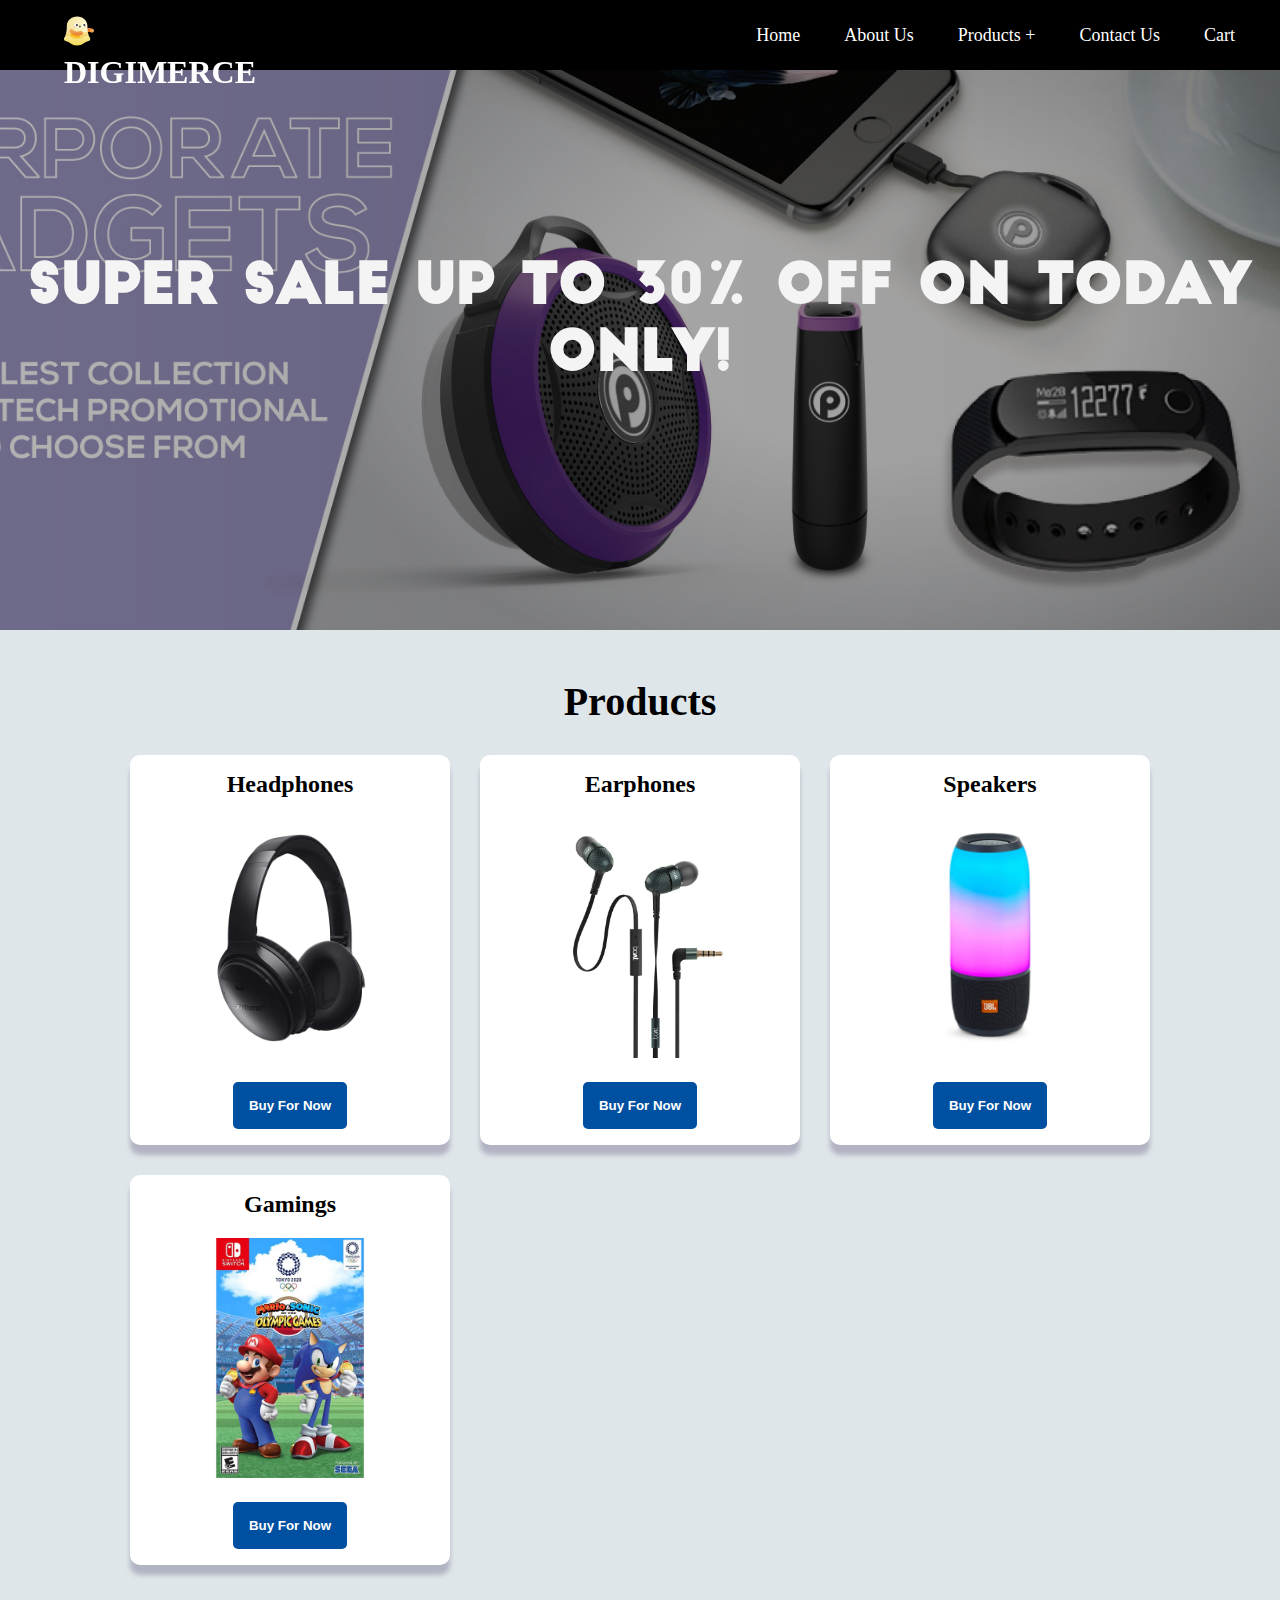
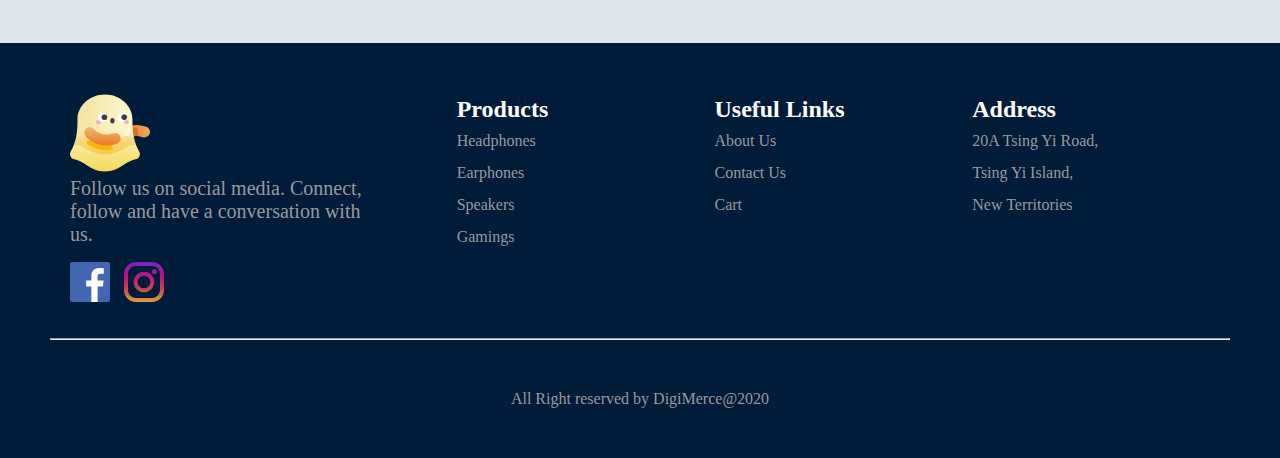
<file: index.html>
<!DOCTYPE html>
<html lang="en">

<head>
    <meta charset="UTF-8">
    <meta name="viewport" content="width=1920, initial-scale=1">
    <link rel="stylesheet" href="./style.css">
    <title>DIGIMERCE</title>
</head>

<body>
    <header>
        <nav>
            <input type="checkbox" id="res-menu">
            <label for="res-menu">
                <img src="./img/menu-icon.png" id="menu-bars-icon" alt="">
                <img src="./img/close-icon.png" id="close-icon" alt="">
            </label>
            <h1><img src="./img/snapchat.svg" class="nav-logo" alt=""><a href="./index.html">DIGIMERCE</a></h1>
            <ul>
                <li><a href="./index.html">Home</a></li>
                <li><a href="./about.html">About Us</a></li>
                <li>
                    <label for="products-btn" class="show">Products +</label>
                    <a href="#" id="products-header">Products +</a>
                    <input type="checkbox" id="products-btn">
                    <ul>
                        <li><a href="./headphones.html">Headphones</a></li>
                        <li><a href="./earphones.html">Earphones</a></li>
                        <li><a href="./speakers.html">Speakers</a></li>
                        <li><a href="./gamings.html">Gamings</a></li>
                    </ul>
                </li>

                <li><a href="./contact.html">Contact Us</a></li>
                <li><a href="./cart.html">Cart</a></li>
            </ul>
        </nav>
    </header>
    <div class="banner-area">
        <div class="banner-text">
            <h2>Super Sale UP TO 30% OFF on Today Only!</h2>
        </div>
    </div>
    <div class="main product-list">
        <h1>Products</h1>
        <div class="product-container">
            <div class="card">
                <div class="product-title">Headphones</div>
                <div class="product-image"><img src="./img/headphones/headphone1.jpeg" alt="Headphones"></div>
                <a href="./headphones.html"><button class="buy-button">Buy For Now</button></a>
            </div>
            <div class="card">
                <div class="product-title">Earphones</div>
                <div class="product-image"><img src="./img/earphones/earphone1.jpg" alt="Earphones"></div>
                <a href="./earphones.html"><button class="buy-button">Buy For Now</button></a> </div>
            <div class="card">
                <div class="product-title">Speakers</div>
                <div class="product-image"><img src="./img/speakers/speakers1.jpg" alt="Speakers"></div>
                <a href="./speakers.html"><button class="buy-button">Buy For Now</button></a>
            </div>
            <div class="card">
                <div class="product-title">Gamings</div>
                <div class="product-image"><img src="./img/gamings/gaming1.jpeg" alt="Gamings"></div>
                <a href="./gamings.html"><button class="buy-button">Buy For Now</button></a>
            </div>
        </div>
    </div>
    <footer class="footer">
        <div class="footer-left">
            <img src="./img/snapchat.svg" alt="DigiMerce">
            <p>Follow us on social media. Connect, follow and have a conversation with us.</p>
            <div class="socials">
                <a href="#"><img src="./img/facebook.svg" alt="DigiMerce's facebook page"></a>
                <a href="#"><img src="./img/instagram.svg" alt="DigiMerce's instagram page"></a>
            </div>
        </div>
        <ul class="footer-right">
            <li>
                <h2>Products</h2>
                <ul class="footer-box">
                    <li><a href="./headphones.html">Headphones</a></li>
                    <li><a href="./earphones.html">Earphones</a></li>
                    <li><a href="./speakers.html">Speakers</a></li>
                    <li><a href="./gamings.html">Gamings</a></li>
                </ul>
            </li>
            <li class="features">
                <h2>Useful Links</h2>
                <ul class="footer-box">
                    <li><a href="./about.html">About Us</a></li>
                    <li><a href="./contact.html">Contact Us</a></li>
                    <li><a href="./cart.html">Cart</a></li>
                </ul>
            </li>
            <li>
                <h2>Address</h2>
                <ul class="footer-box">
                    <li>
                        <p>20A Tsing Yi Road,</p>
                    </li>
                    <li>
                        <p>Tsing Yi Island,</p>
                    </li>
                    <li>
                        <p>New Territories</p>
                    </li>
                </ul>
            </li>
        </ul>
        <hr/>
        <div class="footer-bottom">
            <p>All Right reserved by DigiMerce@2020</p>
        </div>

    </footer>
</body>

</html>
</file>
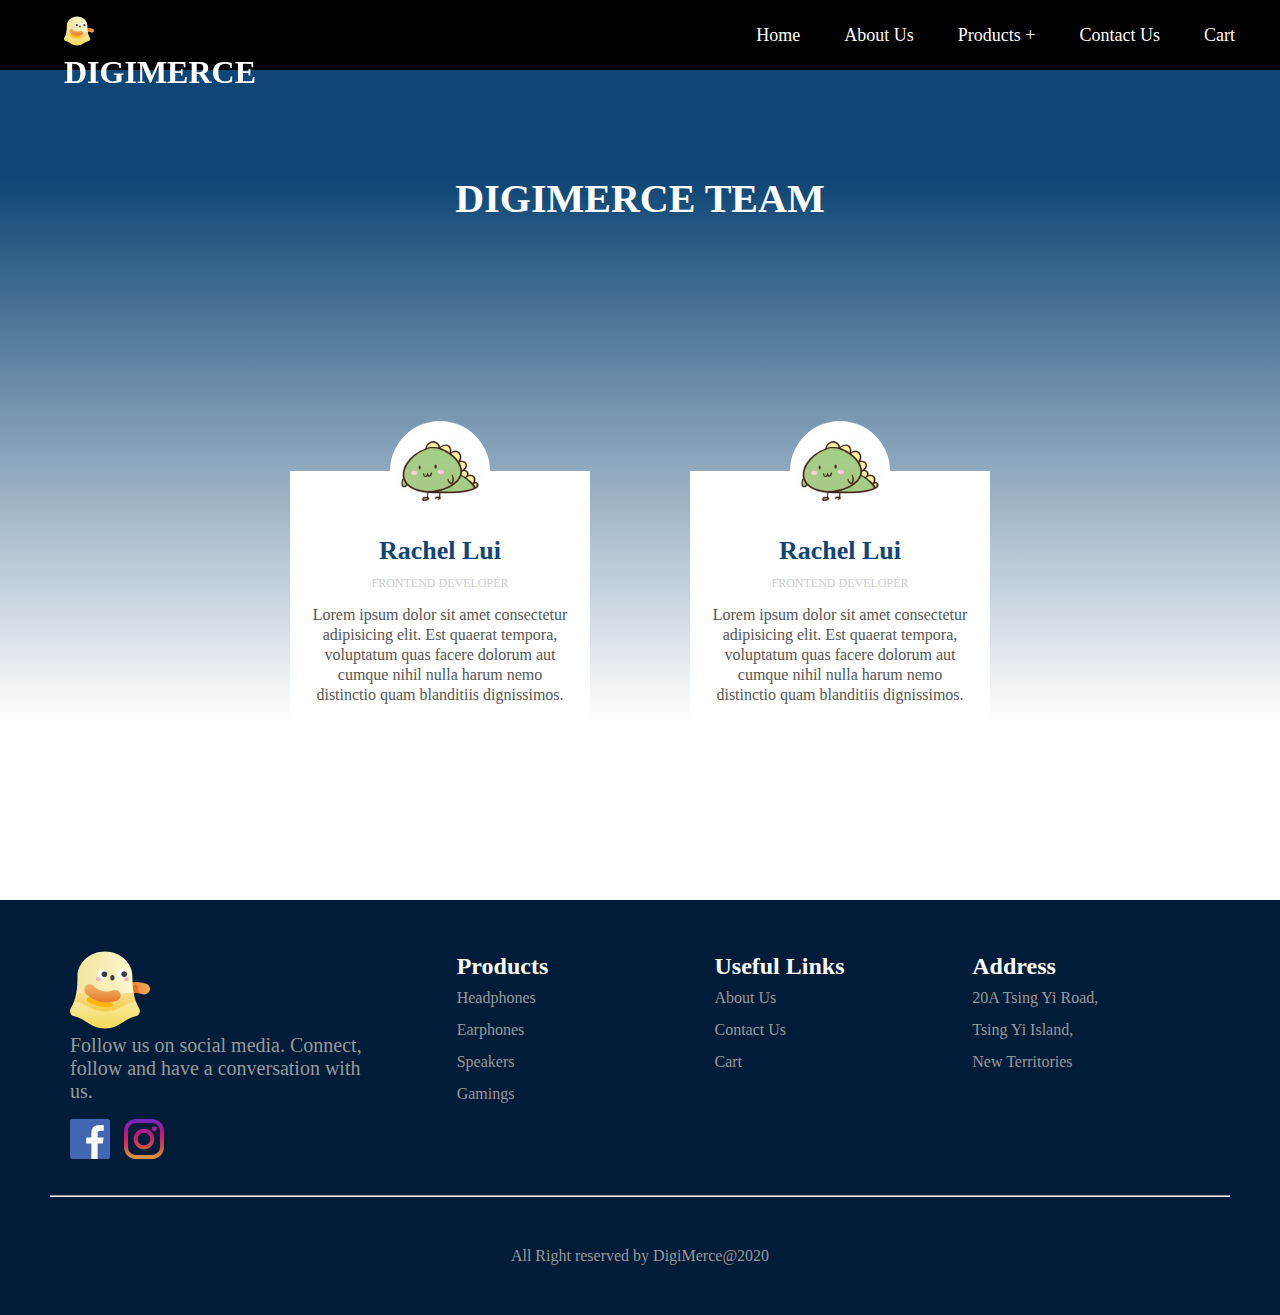
<file: about.html>
<!DOCTYPE html>
<html lang="en">

<head>
    <meta charset="UTF-8">
    <meta name="viewport" content="width=1920, initial-scale=1">
    <link rel="stylesheet" href="./style.css">
    <link rel="stylesheet" href="./aboutStyle.css">
    <title>DIGIMERCE</title>
</head>

<body>
    <header>
        <nav>
            <input type="checkbox" id="res-menu">
            <label for="res-menu">
                <img src="./img/menu-icon.png" id="menu-bars-icon" alt="">
                <img src="./img/close-icon.png" id="close-icon" alt="">
            </label>
            <h1><img src="./img/snapchat.svg" class="nav-logo" alt=""><a href="./index.html">DIGIMERCE</a></h1>
            <ul>
                <li><a href="./index.html">Home</a></li>
                <li><a href="./about.html">About Us</a></li>
                <li>
                    <label for="products-btn" class="show">Products +</label>
                    <a href="#" id="products-header">Products +</a>
                    <ul>
                        <li><a href="./headphones.html">Headphones</a></li>
                        <li><a href="./earphones.html">Earphones</a></li>
                        <li><a href="./speakers.html">Speakers</a></li>
                        <li><a href="./gamings.html">Gamings</a></li>
                    </ul>
                </li>

                <li><a href="./contact.html">Contact Us</a></li>
                <li><a href="./cart.html">Cart</a></li>
            </ul>
        </nav>
    </header>
    <div class="about-container">
        <h1 class="about-header">DIGIMERCE TEAM</h1>
        <div class="about-box">
            <div class="about-img">
                <img src="./img/icon1.jpg" alt="Rachel Lui">
            </div>
            <h3>Rachel Lui</h3>
            <p class="role">Frontend Developer</p>
            <p>Lorem ipsum dolor sit amet consectetur adipisicing elit. Est quaerat tempora, voluptatum quas facere dolorum aut cumque nihil nulla harum nemo distinctio quam blanditiis dignissimos.</p>
        </div>
        <div class="about-box">
            <div class="about-img">
                <img src="./img/icon1.jpg" alt="Rachel Lui">
            </div>
            <h3>Rachel Lui</h3>
            <p class="role">Frontend Developer</p>
            <p>Lorem ipsum dolor sit amet consectetur adipisicing elit. Est quaerat tempora, voluptatum quas facere dolorum aut cumque nihil nulla harum nemo distinctio quam blanditiis dignissimos.</p>
        </div>
    </div>
    <footer class="footer">
        <div class="footer-left">
            <img src="./img/snapchat.svg" alt="DigiMerce">
            <p>Follow us on social media. Connect, follow and have a conversation with us.</p>
            <div class="socials">
                <a href="#"><img src="./img/facebook.svg" alt="DigiMerce's facebook page"></a>
                <a href="#"><img src="./img/instagram.svg" alt="DigiMerce's instagram page"></a>
            </div>
        </div>
        <ul class="footer-right">
            <li>
                <h2>Products</h2>
                <ul class="footer-box">
                    <li><a href="./headphones.html">Headphones</a></li>
                    <li><a href="./earphones.html">Earphones</a></li>
                    <li><a href="./speakers.html">Speakers</a></li>
                    <li><a href="./gamings.html">Gamings</a></li>
                </ul>
            </li>
            <li class="features">
                <h2>Useful Links</h2>
                <ul class="footer-box">
                    <li><a href="#">About Us</a></li>
                    <li><a href="./contact.html">Contact Us</a></li>
                    <li><a href="./cart.html">Cart</a></li>
                </ul>
            </li>
            <li>
                <h2>Address</h2>
                <ul class="footer-box">
                    <li>
                        <p>20A Tsing Yi Road,</p>
                    </li>
                    <li>
                        <p>Tsing Yi Island,</p>
                    </li>
                    <li>
                        <p>New Territories</p>
                    </li>
                </ul>
            </li>
        </ul>
        <hr/>
        <div class="footer-bottom">
            <p>All Right reserved by DigiMerce@2020</p>
        </div>

    </footer>
</body>

</html>
</file>
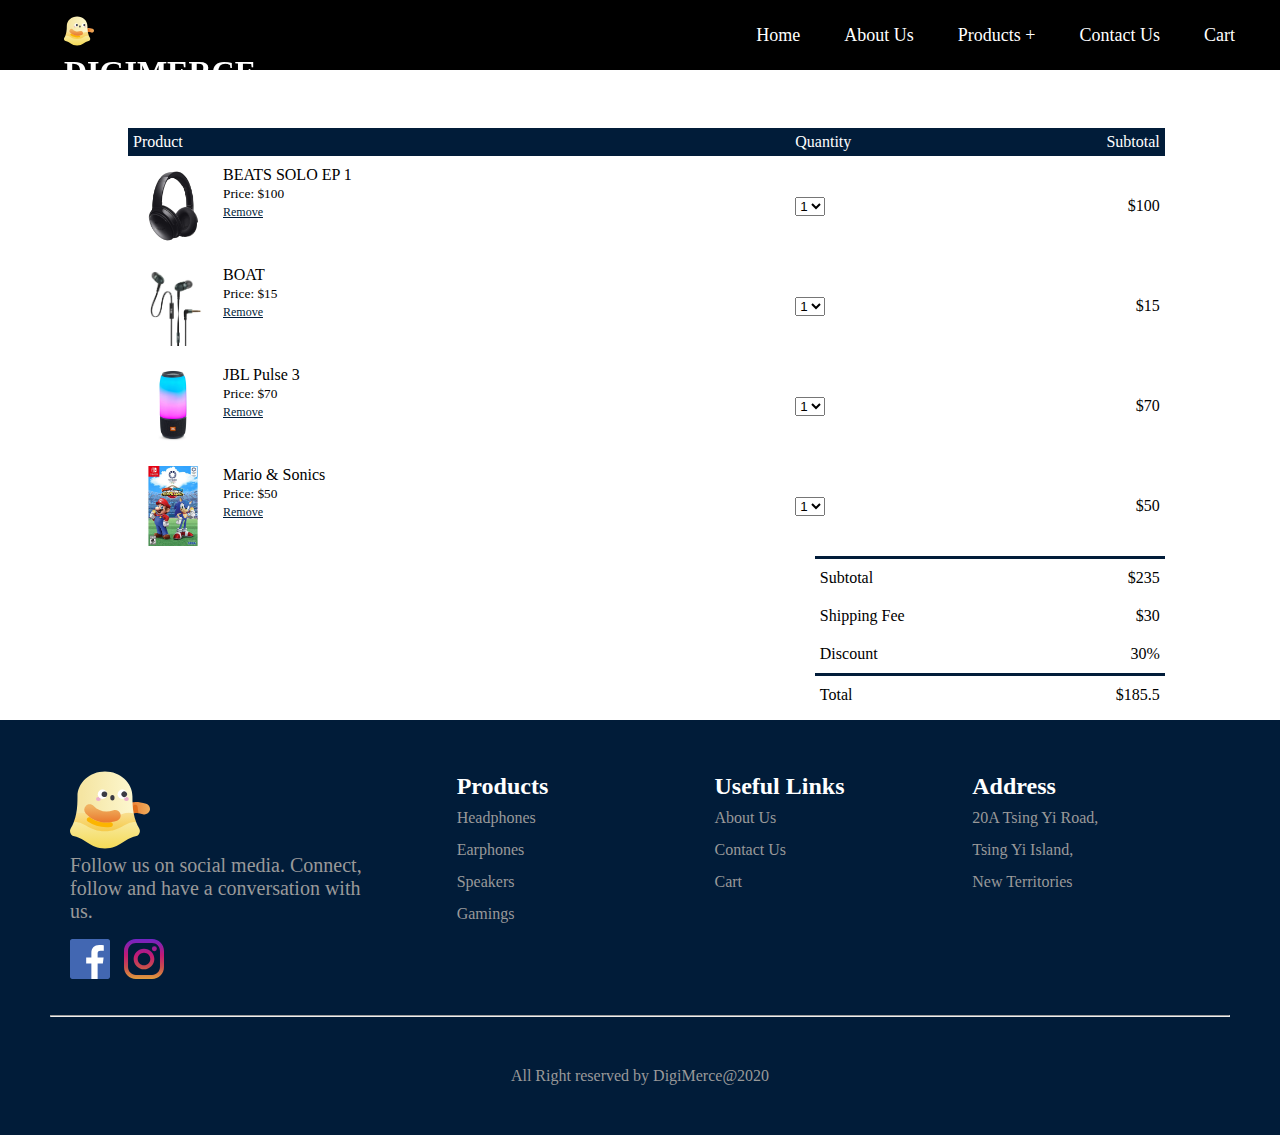
<file: cart.html>
<!DOCTYPE html>
<html lang="en">

<head>
    <meta charset="UTF-8">
    <meta name="viewport" content="width=1920, initial-scale=1">
    <link rel="stylesheet" href="./style.css">
    <link rel="stylesheet" href="./cartStyle.css">
    <title>DIGIMERCE - Cart</title>
</head>

<body>
    <header>
        <nav>
            <input type="checkbox" id="res-menu">
            <label for="res-menu">
                <img src="./img/menu-icon.png" id="menu-bars-icon" alt="">
                <img src="./img/close-icon.png" id="close-icon" alt="">
            </label>
            <h1><img src="./img/snapchat.svg" class="nav-logo" alt=""><a href="./index.html">DIGIMERCE</a></h1>
            <ul>
                <li><a href="./index.html">Home</a></li>
                <li><a href="./about.html">About Us</a></li>
                <li>
                    <label for="products-btn" class="show">Products +</label>
                    <a href="#" id="products-header">Products +</a>
                    <input type="checkbox" id="products-btn">
                    <ul>
                        <li><a href="./headphones.html">Headphones</a></li>
                        <li><a href="./earphones.html">Earphones</a></li>
                        <li><a href="./speakers.html">Speakers</a></li>
                        <li><a href="./gamings.html">Gamings</a></li>
                    </ul>
                </li>

                <li><a href="./contact.html">Contact Us</a></li>
                <li><a href="./cart.html">Cart</a></li>
            </ul>
        </nav>
    </header>
    <div class="cart-container">
        <table>
            <tr>
                <th>Product</th>
                <th>Quantity</th>
                <th>Subtotal</th>
            </tr>
            <tr>
                <td>
                    <div class="cart-information">
                        <img src="./img/headphones/headphone1.jpeg" alt="headphone 1">
                        <div>
                            <p>BEATS SOLO EP 1</p>
                            <small>Price: $100</small>
                            <br/>
                            <a href="">Remove</a>
                        </div>
                    </div>
                </td>
                <td><select>
                    <option value="1">1</option>
                    <option value="2">2</option>
                    <option value="3">3</option>
                </select></td>
                <td>$100</td>
            </tr>
            <tr>
                <td>
                    <div class="cart-information">
                        <img src="./img/earphones/earphone1.jpg" alt="earphone 1">
                        <div>
                            <p>BOAT</p>
                            <small>Price: $15</small>
                            <br/>
                            <a href="">Remove</a>
                        </div>
                    </div>
                </td>
                <td><select>
                    <option value="1">1</option>
                    <option value="2">2</option>
                    <option value="3">3</option>
                </select></td>
                <td>$15</td>
            </tr>
            <tr>
                <td>
                    <div class="cart-information">
                        <img src="./img/speakers/speakers1.jpg" alt="speaker 1">
                        <div>
                            <p>JBL Pulse 3</p>
                            <small>Price: $70</small>
                            <br/>
                            <a href="">Remove</a>
                        </div>
                    </div>
                </td>
                <td><select>
                    <option value="1">1</option>
                    <option value="2">2</option>
                    <option value="3">3</option>
                </select></td>
                <td>$70</td>
            </tr>
            <tr>
                <td>
                    <div class="cart-information">
                        <img src="./img/gamings/gaming1.jpeg" alt="gaming 1">
                        <div>
                            <p>Mario & Sonics</p>
                            <small>Price: $50</small>
                            <br/>
                            <a href="">Remove</a>
                        </div>
                    </div>
                </td>
                <td><select>
                    <option value="1">1</option>
                    <option value="2">2</option>
                    <option value="3">3</option>
                </select></td>
                <td>$50</td>
            </tr>
        </table>
        <div class="price-total">
            <table>
                <tr>
                    <td>Subtotal</td>
                    <td>$235</td>
                </tr>
                <tr>
                    <td>Shipping Fee</td>
                    <td>$30</td>
                </tr>
                <tr>
                    <td>Discount</td>
                    <td>30%</td>
                </tr>
                <tr class="total">
                    <td>Total</td>
                    <td>$185.5</td>
                </tr>
            </table>
        </div>
    </div>
    <footer class="footer">
        <div class="footer-left">
            <img src="./img/snapchat.svg" alt="DigiMerce">
            <p>Follow us on social media. Connect, follow and have a conversation with us.</p>
            <div class="socials">
                <a href="#"><img src="./img/facebook.svg" alt="DigiMerce's facebook page"></a>
                <a href="#"><img src="./img/instagram.svg" alt="DigiMerce's instagram page"></a>
            </div>
        </div>
        <ul class="footer-right">
            <li>
                <h2>Products</h2>
                <ul class="footer-box">
                    <li><a href="./headphones.html">Headphones</a></li>
                    <li><a href="./earphones.html">Earphones</a></li>
                    <li><a href="./speakers.html">Speakers</a></li>
                    <li><a href="./gamings.html">Gamings</a></li>
                </ul>
            </li>
            <li class="features">
                <h2>Useful Links</h2>
                <ul class="footer-box">
                    <li><a href="./about.html">About Us</a></li>
                    <li><a href="./contact.html">Contact Us</a></li>
                    <li><a href="./cart.html">Cart</a></li>
                </ul>
            </li>
            <li>
                <h2>Address</h2>
                <ul class="footer-box">
                    <li>
                        <p>20A Tsing Yi Road,</p>
                    </li>
                    <li>
                        <p>Tsing Yi Island,</p>
                    </li>
                    <li>
                        <p>New Territories</p>
                    </li>
                </ul>
            </li>
        </ul>
        <hr/>
        <div class="footer-bottom">
            <p>All Right reserved by DigiMerce@2020</p>
        </div>

    </footer>
</body>

</html>
</file>
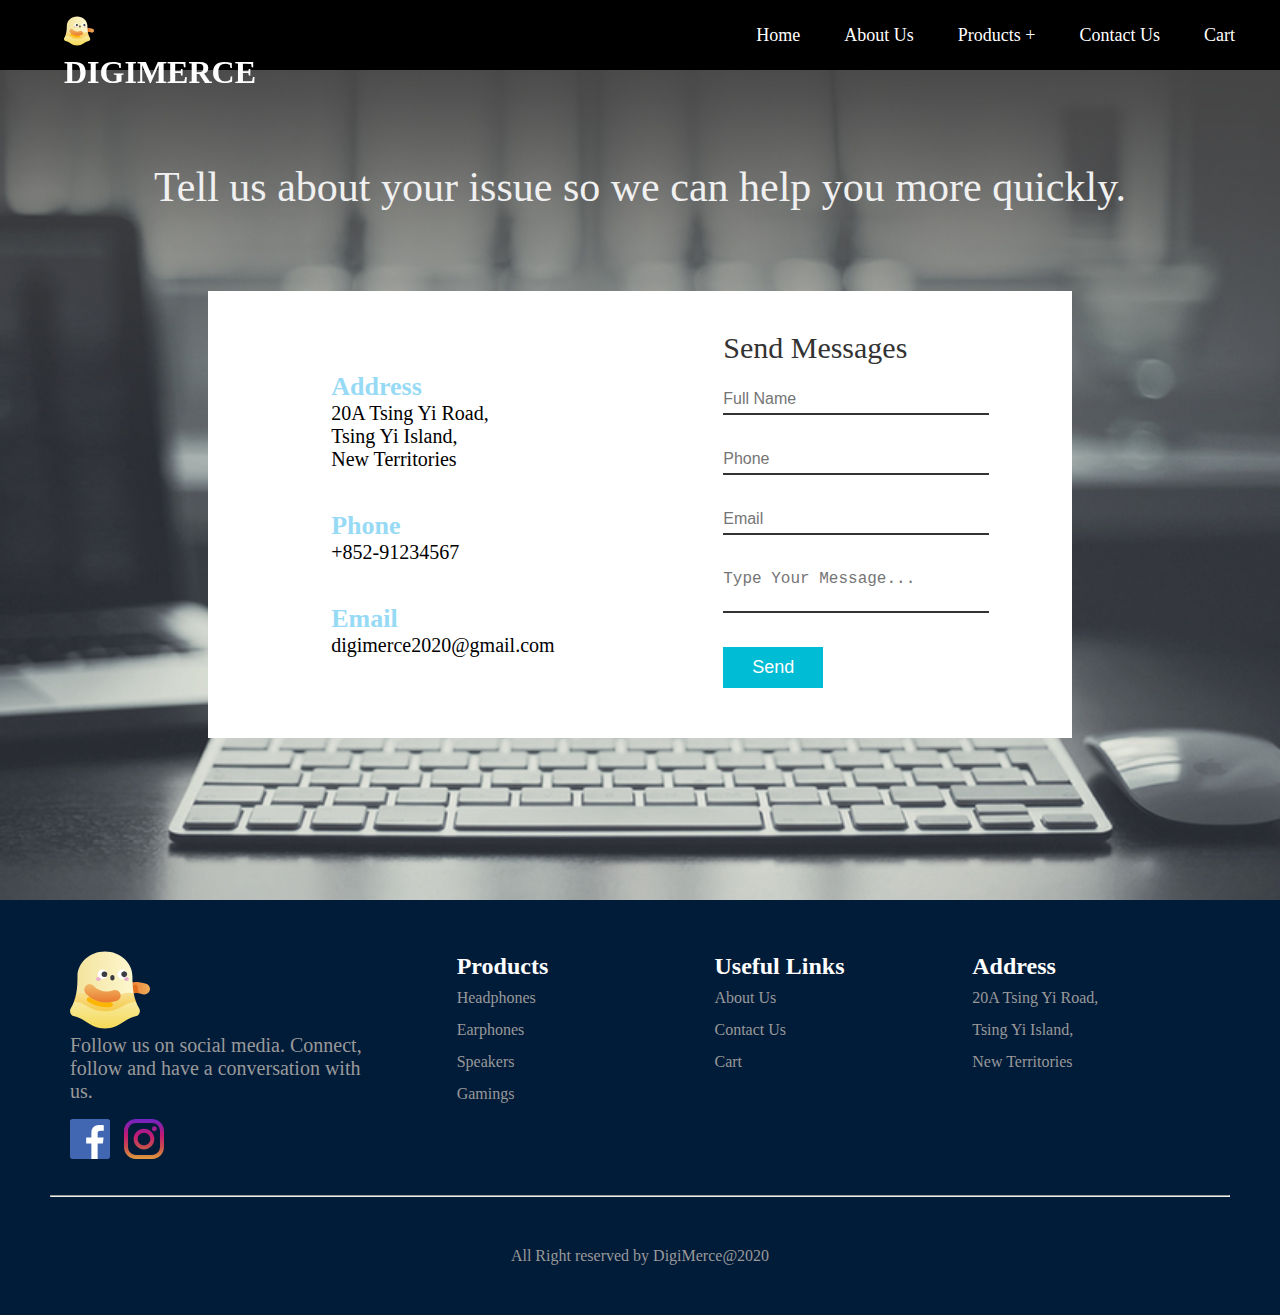
<file: contact.html>
<!DOCTYPE html>
<html lang="en">

<head>
    <meta charset="UTF-8">
    <meta name="viewport" content="width=1920, initial-scale=1">
    <link rel="stylesheet" href="./style.css">
    <link rel="stylesheet" href="./contactStyle.css">
    <title>DIGIMERCE</title>
</head>

<body>
    <header>
        <nav>
            <input type="checkbox" id="res-menu">
            <label for="res-menu">
                <img src="./img/menu-icon.png" id="menu-bars-icon" alt="">
                <img src="./img/close-icon.png" id="close-icon" alt="">
            </label>
            <h1><img src="./img/snapchat.svg" class="nav-logo" alt=""><a href="./index.html">DIGIMERCE</a></h1>
            <ul>
                <li><a href="./index.html">Home</a></li>
                <li><a href="./about.html">About Us</a></li>
                <li>
                    <label for="products-btn" class="show">Products +</label>
                    <a href="#" id="products-header">Products +</a>
                    <input type="checkbox" id="products-btn">
                    <ul>
                        <li><a href="./headphones.html">Headphones</a></li>
                        <li><a href="./earphones.html">Earphones</a></li>
                        <li><a href="./speakers.html">Speakers</a></li>
                        <li><a href="./gamings.html">Gamings</a></li>
                    </ul>
                </li>

                <li><a href="./contact.html">Contact Us</a></li>
                <li><a href="./cart.html">Cart</a></li>
            </ul>
        </nav>
    </header>

    <section class="contact">
        <div class="content">
            <h2>Tell us about your issue so we can help you more quickly.</h2>
        </div>
        <div class="container">
            <div class="contact-info">
                <div class="contact-box">
                    <div class="contact-text">
                        <h3>Address</h3>
                        <p>20A Tsing Yi Road, <br/>Tsing Yi Island, <br/>New Territories</p>
                    </div>
                </div>
                <div class="contact-box">
                    <div class="contact-text">
                        <h3>Phone</h3>
                        <p>+852-91234567</p>
                    </div>
                </div>
                <div class="contact-box">
                    <div class="contact-text">
                        <h3>Email</h3>
                        <p>digimerce2020@gmail.com</p>
                    </div>
                </div>
            </div>
            <div class="contact-form">
                <form action="" method="POST">
                    <h2>Send Messages</h2>
                    <div class="input-box">
                        <input type="text" name="" placeholder="Full Name" required="required" />
                    </div>
                    <div class="input-box">
                        <input type="text" id="phone" name="" placeholder="Phone" pattern="^\d{8}$|^\d{4}[\s-]?\d{4}$" />
                    </div>
                    <div class="input-box">
                        <input type="text" name="" placeholder="Email" required="required" />
                    </div>
                    <div class="input-box">
                        <textarea placeholder="Type Your Message..." required="required"></textarea>
                    </div>
                    <div class="input-box">
                        <input type="submit" name="" value="Send">
                    </div>
                </form>
            </div>
        </div>
    </section>



    <footer class="footer">
        <div class="footer-left">
            <img src="./img/snapchat.svg" alt="DigiMerce">
            <p>Follow us on social media. Connect, follow and have a conversation with us.</p>
            <div class="socials">
                <a href="#"><img src="./img/facebook.svg" alt="DigiMerce's facebook page"></a>
                <a href="#"><img src="./img/instagram.svg" alt="DigiMerce's instagram page"></a>
            </div>
        </div>
        <ul class="footer-right">
            <li>
                <h2>Products</h2>
                <ul class="footer-box">
                    <li><a href="./headphones.html">Headphones</a></li>
                    <li><a href="./earphones.html">Earphones</a></li>
                    <li><a href="./speakers.html">Speakers</a></li>
                    <li><a href="./gamings.html">Gamings</a></li>
                </ul>
            </li>
            <li class="features">
                <h2>Useful Links</h2>
                <ul class="footer-box">
                    <li><a href="./about.html">About Us</a></li>
                    <li><a href="#">Contact Us</a></li>
                    <li><a href="./cart.html">Cart</a></li>
                </ul>
            </li>
            <li>
                <h2>Address</h2>
                <ul class="footer-box">
                    <li>
                        <p>20A Tsing Yi Road,</p>
                    </li>
                    <li>
                        <p>Tsing Yi Island,</p>
                    </li>
                    <li>
                        <p>New Territories</p>
                    </li>
                </ul>
            </li>
        </ul>
        <hr/>
        <div class="footer-bottom">
            <p>All Right reserved by DigiMerce@2020</p>
        </div>

    </footer>
</body>

</html>
</file>
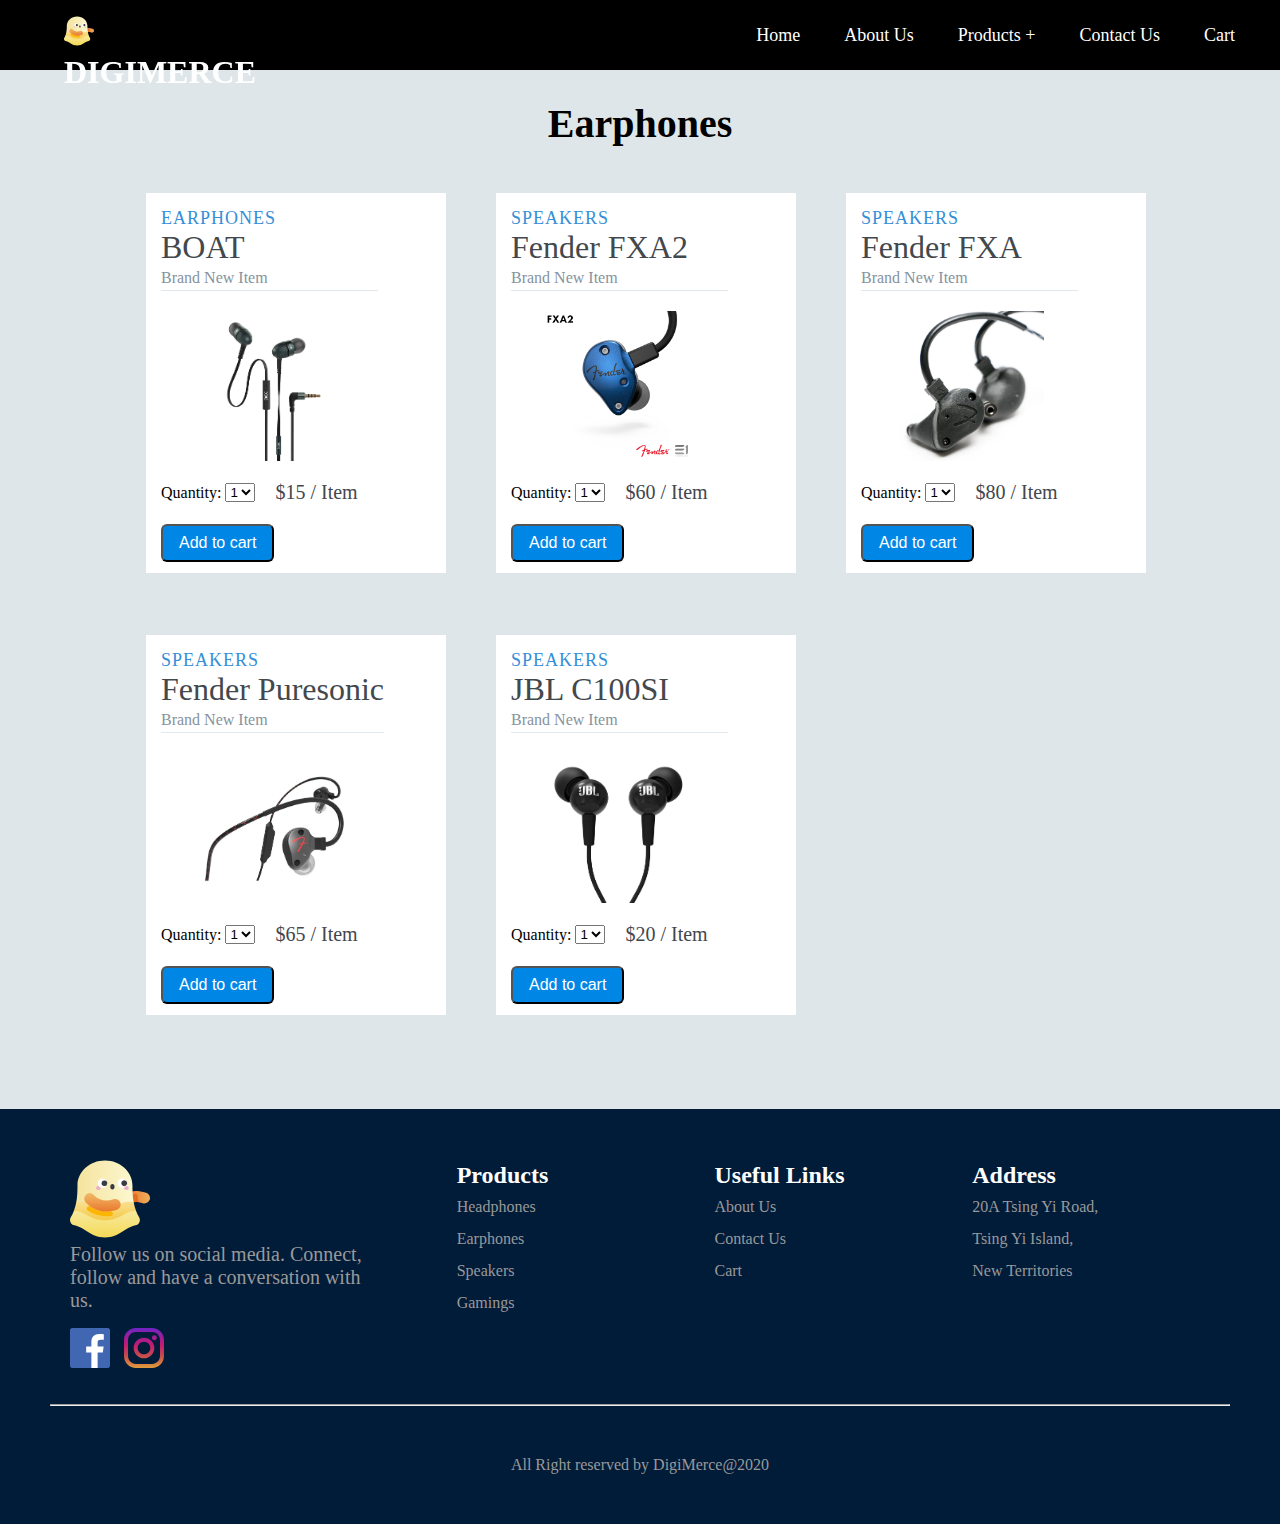
<file: earphones.html>
<!DOCTYPE html>
<html lang="en">

<head>
    <meta charset="UTF-8">
    <meta name="viewport" content="width=1920, initial-scale=1">
    <link rel="stylesheet" href="./style.css">
    <link rel="stylesheet" href="./productStyle.css">
    <link rel="stylesheet" href="./speakerStyle.css">
    <title>DIGIMERCE - Earphones</title>
</head>

<body>
    <header>
        <nav>
            <input type="checkbox" id="res-menu">
            <label for="res-menu">
                <img src="./img/menu-icon.png" id="menu-bars-icon" alt="">
                <img src="./img/close-icon.png" id="close-icon" alt="">
            </label>
            <h1><img src="./img/snapchat.svg" class="nav-logo" alt=""><a href="./index.html">DIGIMERCE</a></h1>
            <ul>
                <li><a href="./index.html">Home</a></li>
                <li><a href="./about.html">About Us</a></li>
                <li>
                    <label for="products-btn" class="show">Products +</label>
                    <a href="#" id="products-header">Products +</a>
                    <input type="checkbox" id="products-btn">
                    <ul>
                        <li><a href="./headphones.html">Headphones</a></li>
                        <li><a href="./earphones.html">Earphones</a></li>
                        <li><a href="./speakers.html">Speakers</a></li>
                        <li><a href="./gamings.html">Gamings</a></li>
                    </ul>
                </li>

                <li><a href="./contact.html">Contact Us</a></li>
                <li><a href="./cart.html">Cart</a></li>
            </ul>
        </nav>
    </header>

    <div class="main product-list">
        <h1>Earphones</h1>
        <div class="product-container">
            <div class="product-card">
                <div class="product-right-column">
                    <div class="product-description">
                        <span>Earphones</span>
                        <h1>BOAT</h1>
                        <p>Brand New Item</p>
                    </div>
                    <img src="./img/earphones/earphone1.jpg" alt="headphone1">
                    <div class="product-price">
                        Quantity:&nbsp;
                        <select>                    
                            <option value="1">1</option>
                            <option value="2">2</option>
                            <option value="3">3</option>
                        </select>
                        <span>$15 / Item</span>
                    </div>
                    <input class="add-to-cart-button" type="button" value="Add to cart">
                </div>
            </div>
            <div class="product-card">
                <div class="product-right-column">
                    <div class="product-description">
                        <span>Speakers</span>
                        <h1>Fender FXA2</h1>
                        <p>Brand New Item</p>
                    </div>
                    <img src="./img/earphones/earphone2.png" alt="headphone1">
                    <div class="product-price">
                        Quantity:&nbsp;
                        <select>                    
                            <option value="1">1</option>
                            <option value="2">2</option>
                            <option value="3">3</option>
                        </select>
                        <span>$60 / Item</span>
                    </div>
                    <input class="add-to-cart-button" type="button" value="Add to cart">
                </div>
            </div>
            <div class="product-card">
                <div class="product-right-column">
                    <div class="product-description">
                        <span>Speakers</span>
                        <h1>Fender FXA</h1>
                        <p>Brand New Item</p>
                    </div>
                    <img src="./img/earphones/earphone3.webp" alt="headphone1">
                    <div class="product-price">
                        Quantity:&nbsp;
                        <select>                    
                            <option value="1">1</option>
                            <option value="2">2</option>
                            <option value="3">3</option>
                        </select>
                        <span>$80 / Item</span>
                    </div>
                    <input class="add-to-cart-button" type="button" value="Add to cart">
                </div>
            </div>
            <div class="product-card">
                <div class="product-right-column">
                    <div class="product-description">
                        <span>Speakers</span>
                        <h1>Fender Puresonic</h1>
                        <p>Brand New Item</p>
                    </div>
                    <img src="./img/earphones/earphone4.webp" alt="headphone1">
                    <div class="product-price">
                        Quantity:&nbsp;
                        <select>                    
                            <option value="1">1</option>
                            <option value="2">2</option>
                            <option value="3">3</option>
                        </select>
                        <span>$65 / Item</span>
                    </div>
                    <input class="add-to-cart-button" type="button" value="Add to cart">
                </div>
            </div>
            <div class="product-card">
                <div class="product-right-column">
                    <div class="product-description">
                        <span>Speakers</span>
                        <h1>JBL C100SI</h1>
                        <p>Brand New Item</p>
                    </div>
                    <img src="./img/earphones/earphone5.jpg" alt="headphone1">


                    <div class="product-price">
                        Quantity:&nbsp;
                        <select>                    
                            <option value="1">1</option>
                            <option value="2">2</option>
                            <option value="3">3</option>
                        </select>
                        <span>$20 / Item</span>
                    </div>
                    <input class="add-to-cart-button" type="button" value="Add to cart">
                </div>
            </div>
        </div>



    </div>
    <footer class="footer">
        <div class="footer-left">
            <img src="./img/snapchat.svg" alt="DigiMerce">
            <p>Follow us on social media. Connect, follow and have a conversation with us.</p>
            <div class="socials">
                <a href="#"><img src="./img/facebook.svg" alt="DigiMerce's facebook page"></a>
                <a href="#"><img src="./img/instagram.svg" alt="DigiMerce's instagram page"></a>
            </div>
        </div>
        <ul class="footer-right">
            <li>
                <h2>Products</h2>
                <ul class="footer-box">
                    <li><a href="./headphones.html">Headphones</a></li>
                    <li><a href="#">Earphones</a></li>
                    <li><a href="./speakers.html">Speakers</a></li>
                    <li><a href="./gamings.html">Gamings</a></li>
                </ul>
            </li>
            <li class="features">
                <h2>Useful Links</h2>
                <ul class="footer-box">
                    <li><a href="./about.html">About Us</a></li>
                    <li><a href="./contact.html">Contact Us</a></li>
                    <li><a href="./cart.html">Cart</a></li>
                </ul>
            </li>
            <li>
                <h2>Address</h2>
                <ul class="footer-box">
                    <li>
                        <p>20A Tsing Yi Road,</p>
                    </li>
                    <li>
                        <p>Tsing Yi Island,</p>
                    </li>
                    <li>
                        <p>New Territories</p>
                    </li>
                </ul>
            </li>
        </ul>
        <hr/>
        <div class="footer-bottom">
            <p>All Right reserved by DigiMerce@2020</p>
        </div>

    </footer>
</body>

</html>
</file>
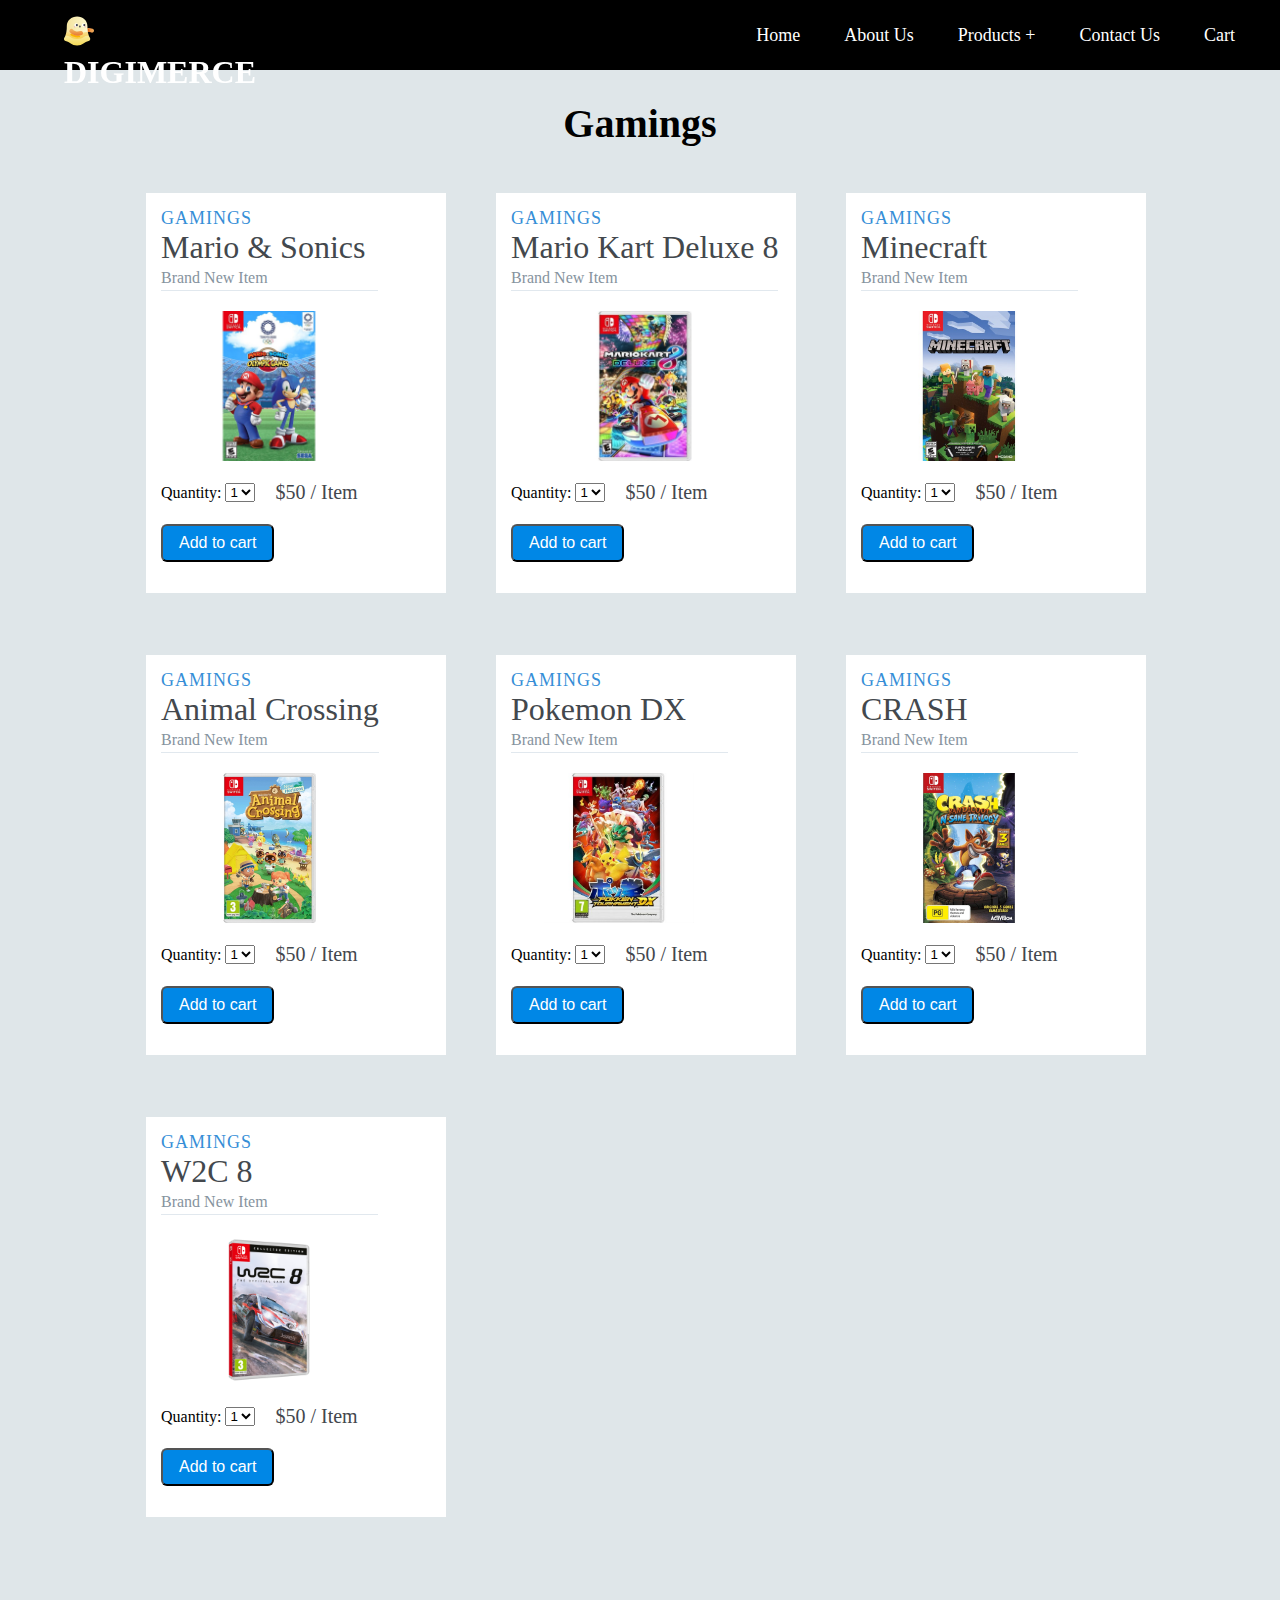
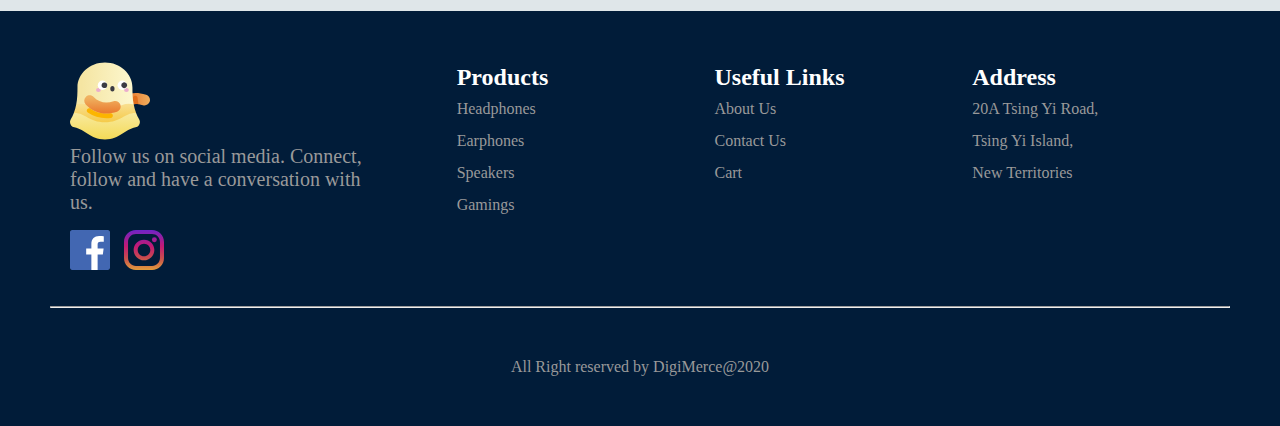
<file: gamings.html>
<!DOCTYPE html>
<html lang="en">

<head>
    <meta charset="UTF-8">
    <meta name="viewport" content="width=1920, initial-scale=1">
    <link rel="stylesheet" href="./style.css">
    <link rel="stylesheet" href="./productStyle.css">
    <link rel="stylesheet" href="./gamingStyle.css">
    <title>DIGIMERCE - Gamings</title>
</head>

<body>
    <header>
        <nav>
            <input type="checkbox" id="res-menu">
            <label for="res-menu">
                <img src="./img/menu-icon.png" id="menu-bars-icon" alt="">
                <img src="./img/close-icon.png" id="close-icon" alt="">
            </label>
            <h1><img src="./img/snapchat.svg" class="nav-logo" alt=""><a href="./index.html">DIGIMERCE</a></h1>
            <ul>
                <li><a href="./index.html">Home</a></li>
                <li><a href="./about.html">About Us</a></li>
                <li>
                    <label for="products-btn" class="show">Products +</label>
                    <a href="#" id="products-header">Products +</a>
                    <input type="checkbox" id="products-btn">
                    <ul>
                        <li><a href="./headphones.html">Headphones</a></li>
                        <li><a href="./earphones.html">Earphones</a></li>
                        <li><a href="./speakers.html">Speakers</a></li>
                        <li><a href="./gamings.html">Gamings</a></li>
                    </ul>
                </li>

                <li><a href="./contact.html">Contact Us</a></li>
                <li><a href="./cart.html">Cart</a></li>
            </ul>
        </nav>
    </header>

    <div class="main product-list">
        <h1>Gamings</h1>
        <div class="product-container">
            <div class="product-card">
                <div class="product-right-column">
                    <div class="product-description">
                        <span>Gamings</span>
                        <h1>Mario & Sonics</h1>
                        <p>Brand New Item</p>
                    </div>
                    <img src="./img/gamings/gaming1.jpeg" alt="headphone1">
                    <div class="product-price">
                        Quantity:&nbsp;
                        <select>                    
                            <option value="1">1</option>
                            <option value="2">2</option>
                            <option value="3">3</option>
                        </select>
                        <span>$50 / Item</span>
                    </div>
                    <input class="add-to-cart-button" type="button" value="Add to cart">
                </div>
            </div>
            <div class="product-card">
                <div class="product-right-column">
                    <div class="product-description">
                        <span>Gamings</span>
                        <h1>Mario Kart Deluxe 8</h1>
                        <p>Brand New Item</p>
                    </div>
                    <img src="./img/gamings/gaming2.jpeg" alt="headphone1">
                    <div class="product-price">
                        Quantity:&nbsp;
                        <select>                    
                            <option value="1">1</option>
                            <option value="2">2</option>
                            <option value="3">3</option>
                        </select>
                        <span>$50 / Item</span>
                    </div>
                    <input class="add-to-cart-button" type="button" value="Add to cart">
                </div>
            </div>
            <div class="product-card">
                <div class="product-right-column">
                    <div class="product-description">
                        <span>Gamings</span>
                        <h1>Minecraft</h1>
                        <p>Brand New Item</p>
                    </div>
                    <img src="./img/gamings/gaming3.jpeg" alt="headphone1">
                    <div class="product-price">
                        Quantity:&nbsp;
                        <select>                    
                            <option value="1">1</option>
                            <option value="2">2</option>
                            <option value="3">3</option>
                        </select>
                        <span>$50 / Item</span>
                    </div>
                    <input class="add-to-cart-button" type="button" value="Add to cart">
                </div>
            </div>
            <div class="product-card">
                <div class="product-right-column">
                    <div class="product-description">
                        <span>Gamings</span>
                        <h1>Animal Crossing</h1>
                        <p>Brand New Item</p>
                    </div>
                    <img src="./img/gamings/gaming4.jpeg" alt="headphone1">
                    <div class="product-price">
                        Quantity:&nbsp;
                        <select>                    
                            <option value="1">1</option>
                            <option value="2">2</option>
                            <option value="3">3</option>
                        </select>
                        <span>$50 / Item</span>
                    </div>
                    <input class="add-to-cart-button" type="button" value="Add to cart">
                </div>
            </div>
            <div class="product-card">
                <div class="product-right-column">
                    <div class="product-description">
                        <span>Gamings</span>
                        <h1>Pokemon DX</h1>
                        <p>Brand New Item</p>
                    </div>
                    <img src="./img/gamings/gaming5.jpeg" alt="headphone1">


                    <div class="product-price">
                        Quantity:&nbsp;
                        <select>                    
                            <option value="1">1</option>
                            <option value="2">2</option>
                            <option value="3">3</option>
                        </select>
                        <span>$50 / Item</span>
                    </div>
                    <input class="add-to-cart-button" type="button" value="Add to cart">
                </div>
            </div>
            <div class="product-card">
                <div class="product-right-column">
                    <div class="product-description">
                        <span>Gamings</span>
                        <h1>CRASH</h1>
                        <p>Brand New Item</p>
                    </div>
                    <img src="./img/gamings/gaming6.jpeg" alt="headphone3">


                    <div class="product-price">
                        Quantity:&nbsp;
                        <select>                    
                            <option value="1">1</option>
                            <option value="2">2</option>
                            <option value="3">3</option>
                        </select>
                        <span>$50 / Item</span>
                    </div>
                    <input class="add-to-cart-button" type="button" value="Add to cart">
                </div>
            </div>
            <div class="product-card">
                <div class="product-right-column">
                    <div class="product-description">
                        <span>Gamings</span>
                        <h1>W2C 8</h1>
                        <p>Brand New Item</p>
                    </div>
                    <img src="./img/gamings/gaming7.jpeg" alt="headphone4">

                    <div class="product-price">
                        Quantity:&nbsp;
                        <select>                    
                            <option value="1">1</option>
                            <option value="2">2</option>
                            <option value="3">3</option>
                        </select>
                        <span>$50 / Item</span>
                    </div>
                    <input class="add-to-cart-button" type="button" value="Add to cart">
                </div>
            </div>
        </div>



    </div>
    <footer class="footer">
        <div class="footer-left">
            <img src="./img/snapchat.svg" alt="DigiMerce">
            <p>Follow us on social media. Connect, follow and have a conversation with us.</p>
            <div class="socials">
                <a href="#"><img src="./img/facebook.svg" alt="DigiMerce's facebook page"></a>
                <a href="#"><img src="./img/instagram.svg" alt="DigiMerce's instagram page"></a>
            </div>
        </div>
        <ul class="footer-right">
            <li>
                <h2>Products</h2>
                <ul class="footer-box">
                    <li><a href="./headphones.html">Headphones</a></li>
                    <li><a href="./earphones.html">Earphones</a></li>
                    <li><a href="./speakers.html">Speakers</a></li>
                    <li><a href="#">Gamings</a></li>
                </ul>
            </li>
            <li class="features">
                <h2>Useful Links</h2>
                <ul class="footer-box">
                    <li><a href="./about.html">About Us</a></li>
                    <li><a href="./contact.html">Contact Us</a></li>
                    <li><a href="./cart.html">Cart</a></li>
                </ul>
            </li>
            <li>
                <h2>Address</h2>
                <ul class="footer-box">
                    <li>
                        <p>20A Tsing Yi Road,</p>
                    </li>
                    <li>
                        <p>Tsing Yi Island,</p>
                    </li>
                    <li>
                        <p>New Territories</p>
                    </li>
                </ul>
            </li>
        </ul>
        <hr/>
        <div class="footer-bottom">
            <p>All Right reserved by DigiMerce@2020</p>
        </div>

    </footer>
</body>

</html>
</file>
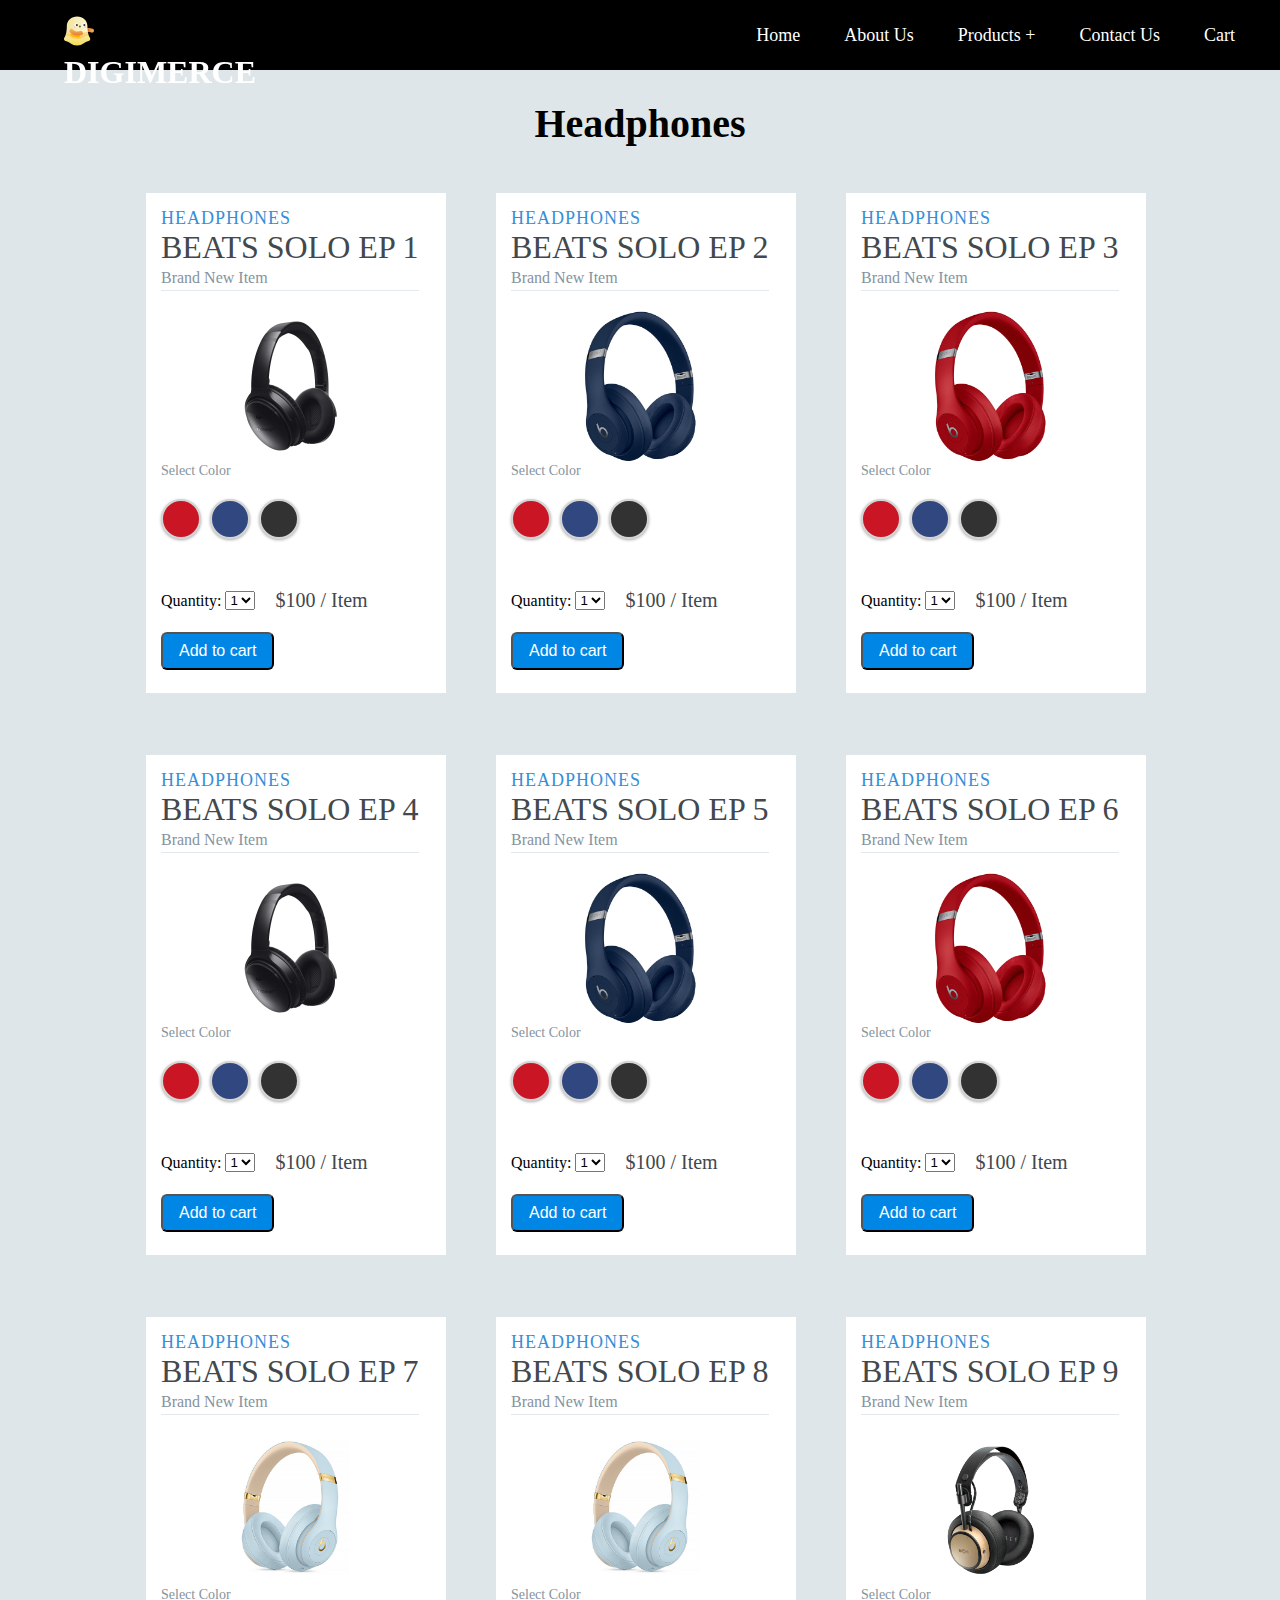
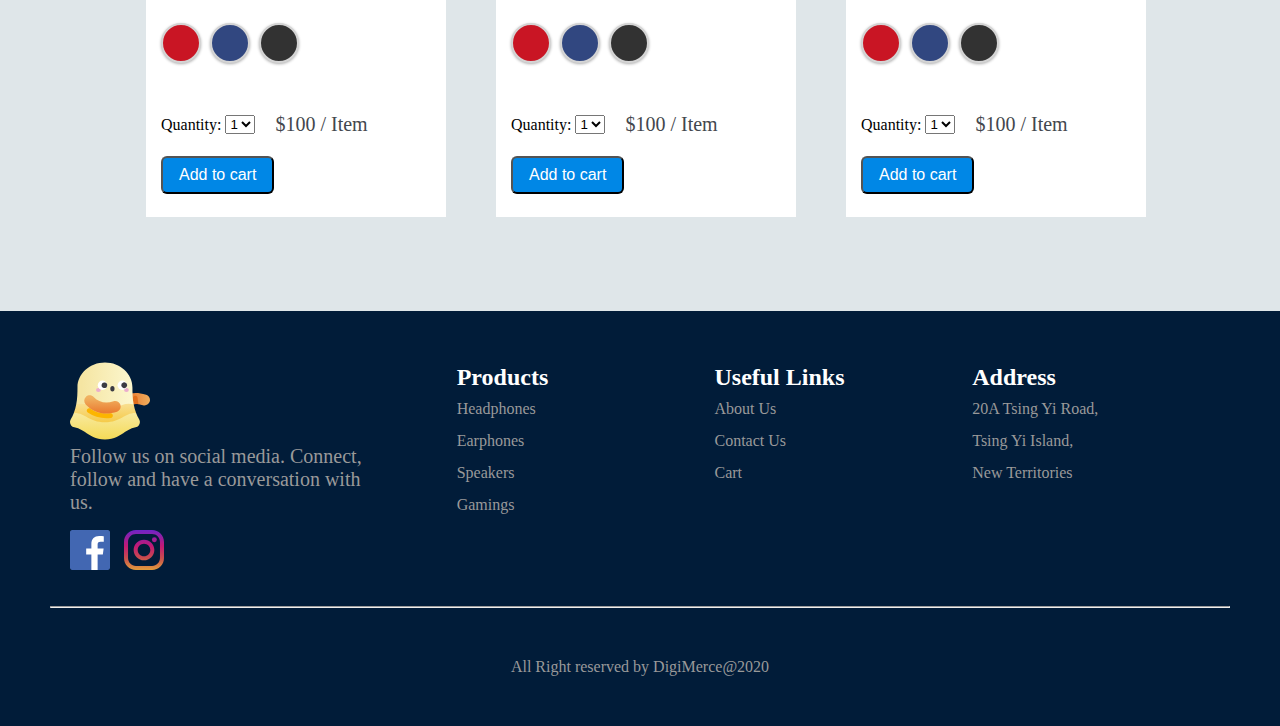
<file: headphones.html>
<!DOCTYPE html>
<html lang="en">

<head>
    <meta charset="UTF-8">
    <meta name="viewport" content="width=1920, initial-scale=1">
    <link rel="stylesheet" href="./style.css">
    <link rel="stylesheet" href="./productStyle.css">
    <title>DIGIMERCE - Headphones</title>
</head>

<body>
    <header>
        <nav>
            <input type="checkbox" id="res-menu">
            <label for="res-menu">
                <img src="./img/menu-icon.png" id="menu-bars-icon" alt="">
                <img src="./img/close-icon.png" id="close-icon" alt="">
            </label>
            <h1><img src="./img/snapchat.svg" class="nav-logo" alt=""><a href="./index.html">DIGIMERCE</a></h1>
            <ul>
                <li><a href="./index.html">Home</a></li>
                <li><a href="./about.html">About Us</a></li>
                <li>
                    <label for="products-btn" class="show">Products +</label>
                    <a href="#" id="products-header">Products +</a>
                    <input type="checkbox" id="products-btn">
                    <ul>
                        <li><a href="#">Headphones</a></li>
                        <li><a href="./earphones.html">Earphones</a></li>
                        <li><a href="./speakers.html">Speakers</a></li>
                        <li><a href="./gamings.html">Gamings</a></li>
                    </ul>
                </li>

                <li><a href="./contact.html">Contact Us</a></li>
                <li><a href="./cart.html">Cart</a></li>
            </ul>
        </nav>
    </header>

    <div class="main product-list">
        <h1>Headphones</h1>
        <div class="product-container">
            <div class="product-card">
                <div class="product-right-column">
                    <div class="product-description">
                        <span>Headphones</span>
                        <h1>BEATS SOLO EP 1</h1>
                        <p>Brand New Item</p>
                    </div>
                    <img src="./img/headphones/headphone1.jpeg" alt="headphone1">

                    <div class="product-configuration">
                        <div class="product-color">
                            <span>Select Color</span>
                            <div class="color-pick">
                                <div>
                                    <label>
                                        <input type="radio" name="color1" value="black">
                                        <span class="swatch" style="background-color:#c91524"></span>
                                      </label>
                                </div>
                                <div>
                                    <label>
                                        <input type="radio" name="color1" value="black">
                                        <span class="swatch" style="background-color:#314780"></span>
                                      </label> </div>
                                <div>
                                    <label>
                                        <input type="radio" name="color1" value="black">
                                        <span class="swatch" style="background-color:#323232"></span>
                                      </label>
                                </div>
                            </div>
                        </div>
                    </div>
                    <div class="product-price">
                        Quantity:&nbsp;
                        <select>                    
                            <option value="1">1</option>
                            <option value="2">2</option>
                            <option value="3">3</option>
                        </select>
                        <span>$100 / Item</span>
                    </div>
                    <input class="add-to-cart-button" type="button" value="Add to cart">
                </div>
            </div>
            <div class="product-card">
                <div class="product-right-column">
                    <div class="product-description">
                        <span>Headphones</span>
                        <h1>BEATS SOLO EP 2</h1>
                        <p>Brand New Item</p>
                    </div>
                    <img src="./img/headphones/headphone2.jpg" alt="headphone1">

                    <div class="product-configuration">
                        <div class="product-color">
                            <span>Select Color</span>
                            <div class="color-pick">
                                <div>
                                    <label>
                                        <input type="radio" name="color2" value="black">
                                        <span class="swatch" style="background-color:#c91524"></span>
                                      </label>
                                </div>
                                <div>
                                    <label>
                                        <input type="radio" name="color2" value="black">
                                        <span class="swatch" style="background-color:#314780"></span>
                                      </label> </div>
                                <div>
                                    <label>
                                        <input type="radio" name="color2" value="black">
                                        <span class="swatch" style="background-color:#323232"></span>
                                      </label>
                                </div>
                            </div>
                        </div>
                    </div>
                    <div class="product-price">
                        Quantity:&nbsp;
                        <select>                    
                            <option value="1">1</option>
                            <option value="2">2</option>
                            <option value="3">3</option>
                        </select>
                        <span>$100 / Item</span>
                    </div>
                    <input class="add-to-cart-button" type="button" value="Add to cart">
                </div>
            </div>
            <div class="product-card">
                <div class="product-right-column">
                    <div class="product-description">
                        <span>Headphones</span>
                        <h1>BEATS SOLO EP 3</h1>
                        <p>Brand New Item</p>
                    </div>
                    <img src="./img/headphones/headphone3.jpg" alt="headphone1">

                    <div class="product-configuration">
                        <div class="product-color">
                            <span>Select Color</span>
                            <div class="color-pick">
                                <div>
                                    <label>
                                        <input type="radio" name="color3" value="black">
                                        <span class="swatch" style="background-color:#c91524"></span>
                                      </label>
                                </div>
                                <div>
                                    <label>
                                        <input type="radio" name="color3" value="black">
                                        <span class="swatch" style="background-color:#314780"></span>
                                      </label> </div>
                                <div>
                                    <label>
                                        <input type="radio" name="color3" value="black">
                                        <span class="swatch" style="background-color:#323232"></span>
                                      </label>
                                </div>
                            </div>
                        </div>
                    </div>
                    <div class="product-price">
                        Quantity:&nbsp;
                        <select>                    
                            <option value="1">1</option>
                            <option value="2">2</option>
                            <option value="3">3</option>
                        </select>
                        <span>$100 / Item</span>
                    </div>
                    <input class="add-to-cart-button" type="button" value="Add to cart">
                </div>
            </div>
            <div class="product-card">
                <div class="product-right-column">
                    <div class="product-description">
                        <span>Headphones</span>
                        <h1>BEATS SOLO EP 4</h1>
                        <p>Brand New Item</p>
                    </div>
                    <img src="./img/headphones/headphone1.jpeg" alt="headphone1">

                    <div class="product-configuration">
                        <div class="product-color">
                            <span>Select Color</span>
                            <div class="color-pick">
                                <div>
                                    <label>
                                        <input type="radio" name="color4" value="black">
                                        <span class="swatch" style="background-color:#c91524"></span>
                                      </label>
                                </div>
                                <div>
                                    <label>
                                        <input type="radio" name="color4" value="black">
                                        <span class="swatch" style="background-color:#314780"></span>
                                      </label> </div>
                                <div>
                                    <label>
                                        <input type="radio" name="color4" value="black">
                                        <span class="swatch" style="background-color:#323232"></span>
                                      </label>
                                </div>
                            </div>
                        </div>
                    </div>
                    <div class="product-price">
                        Quantity:&nbsp;
                        <select>                    
                            <option value="1">1</option>
                            <option value="2">2</option>
                            <option value="3">3</option>
                        </select>
                        <span>$100 / Item</span>
                    </div>
                    <input class="add-to-cart-button" type="button" value="Add to cart">
                </div>
            </div>
            <div class="product-card">
                <div class="product-right-column">
                    <div class="product-description">
                        <span>Headphones</span>
                        <h1>BEATS SOLO EP 5</h1>
                        <p>Brand New Item</p>
                    </div>
                    <img src="./img/headphones/headphone2.jpg" alt="headphone1">

                    <div class="product-configuration">
                        <div class="product-color">
                            <span>Select Color</span>
                            <div class="color-pick">
                                <div>
                                    <label>
                                        <input type="radio" name="color5" value="black">
                                        <span class="swatch" style="background-color:#c91524"></span>
                                      </label>
                                </div>
                                <div>
                                    <label>
                                        <input type="radio" name="color5" value="black">
                                        <span class="swatch" style="background-color:#314780"></span>
                                      </label> </div>
                                <div>
                                    <label>
                                        <input type="radio" name="color5" value="black">
                                        <span class="swatch" style="background-color:#323232"></span>
                                      </label>
                                </div>
                            </div>
                        </div>
                    </div>
                    <div class="product-price">
                        Quantity:&nbsp;
                        <select>                    
                            <option value="1">1</option>
                            <option value="2">2</option>
                            <option value="3">3</option>
                        </select>
                        <span>$100 / Item</span>
                    </div>
                    <input class="add-to-cart-button" type="button" value="Add to cart">
                </div>
            </div>
            <div class="product-card">
                <div class="product-right-column">
                    <div class="product-description">
                        <span>Headphones</span>
                        <h1>BEATS SOLO EP 6</h1>
                        <p>Brand New Item</p>
                    </div>
                    <img src="./img/headphones/headphone3.jpg" alt="headphone3">

                    <div class="product-configuration">
                        <div class="product-color">
                            <span>Select Color</span>
                            <div class="color-pick">
                                <div>
                                    <label>
                                        <input type="radio" name="color6" value="black">
                                        <span class="swatch" style="background-color:#c91524"></span>
                                      </label>
                                </div>
                                <div>
                                    <label>
                                        <input type="radio" name="color6" value="black">
                                        <span class="swatch" style="background-color:#314780"></span>
                                      </label> </div>
                                <div>
                                    <label>
                                        <input type="radio" name="color6" value="black">
                                        <span class="swatch" style="background-color:#323232"></span>
                                      </label>
                                </div>
                            </div>
                        </div>
                    </div>
                    <div class="product-price">
                        Quantity:&nbsp;
                        <select>                    
                            <option value="1">1</option>
                            <option value="2">2</option>
                            <option value="3">3</option>
                        </select>
                        <span>$100 / Item</span>
                    </div>
                    <input class="add-to-cart-button" type="button" value="Add to cart">
                </div>
            </div>
            <div class="product-card">
                <div class="product-right-column">
                    <div class="product-description">
                        <span>Headphones</span>
                        <h1>BEATS SOLO EP 7</h1>
                        <p>Brand New Item</p>
                    </div>
                    <img src="./img/headphones/headphone4.jpg" alt="headphone4">

                    <div class="product-configuration">
                        <div class="product-color">
                            <span>Select Color</span>
                            <div class="color-pick">
                                <div>
                                    <label>
                                        <input type="radio" name="color7" value="black">
                                        <span class="swatch" style="background-color:#c91524"></span>
                                      </label>
                                </div>
                                <div>
                                    <label>
                                        <input type="radio" name="color7" value="black">
                                        <span class="swatch" style="background-color:#314780"></span>
                                      </label> </div>
                                <div>
                                    <label>
                                        <input type="radio" name="color7" value="black">
                                        <span class="swatch" style="background-color:#323232"></span>
                                      </label>
                                </div>
                            </div>
                        </div>
                    </div>
                    <div class="product-price">
                        Quantity:&nbsp;
                        <select>                    
                            <option value="1">1</option>
                            <option value="2">2</option>
                            <option value="3">3</option>
                        </select>
                        <span>$100 / Item</span>
                    </div>
                    <input class="add-to-cart-button" type="button" value="Add to cart">
                </div>
            </div>
            <div class="product-card">
                <div class="product-right-column">
                    <div class="product-description">
                        <span>Headphones</span>
                        <h1>BEATS SOLO EP 8</h1>
                        <p>Brand New Item</p>
                    </div>
                    <img src="./img/headphones/headphone4.jpg" alt="headphone4">

                    <div class="product-configuration">
                        <div class="product-color">
                            <span>Select Color</span>
                            <div class="color-pick">
                                <div>
                                    <label>
                                        <input type="radio" name="color8" value="black">
                                        <span class="swatch" style="background-color:#c91524"></span>
                                      </label>

                                </div>
                                <div>
                                    <label>
                                        <input type="radio" name="color8" value="black">
                                        <span class="swatch" style="background-color:#314780"></span>
                                      </label> </div>
                                <div>
                                    <label>
                                        <input type="radio" name="color8" value="black">
                                        <span class="swatch" style="background-color:#323232"></span>
                                      </label>
                                </div>
                            </div>
                        </div>
                    </div>
                    <div class="product-price">
                        Quantity:&nbsp;
                        <select>                    
                            <option value="1">1</option>
                            <option value="2">2</option>
                            <option value="3">3</option>
                        </select>
                        <span>$100 / Item</span>
                    </div>
                    <input class="add-to-cart-button" type="button" value="Add to cart">
                </div>
            </div>
            <div class="product-card">
                <div class="product-right-column">
                    <div class="product-description">
                        <span>Headphones</span>
                        <h1>BEATS SOLO EP 9</h1>
                        <p>Brand New Item</p>
                    </div>
                    <img src="./img/headphones/headphone5.png" alt="headphone5">

                    <div class="product-configuration">
                        <div class="product-color">
                            <span>Select Color</span>
                            <div class="color-pick">
                                <div>
                                    <label>
                                        <input type="radio" name="color9" value="black">
                                        <span class="swatch" style="background-color:#c91524"></span>
                                      </label>

                                </div>
                                <div>
                                    <label>
                                        <input type="radio" name="color9" value="black">
                                        <span class="swatch" style="background-color:#314780"></span>
                                      </label> </div>
                                <div>
                                    <label>
                                        <input type="radio" name="color9" value="black">
                                        <span class="swatch" style="background-color:#323232"></span>
                                      </label>
                                </div>
                            </div>
                        </div>
                    </div>
                    <div class="product-price">
                        Quantity:&nbsp;
                        <select>                    
                            <option value="1">1</option>
                            <option value="2">2</option>
                            <option value="3">3</option>
                        </select>
                        <span>$100 / Item</span>
                    </div>
                    <input class="add-to-cart-button" type="button" value="Add to cart">
                </div>
            </div>

        </div>



    </div>
    <footer class="footer">
        <div class="footer-left">
            <img src="./img/snapchat.svg" alt="DigiMerce">
            <p>Follow us on social media. Connect, follow and have a conversation with us.</p>
            <div class="socials">
                <a href="#"><img src="./img/facebook.svg" alt="DigiMerce's facebook page"></a>
                <a href="#"><img src="./img/instagram.svg" alt="DigiMerce's instagram page"></a>
            </div>
        </div>
        <ul class="footer-right">
            <li>
                <h2>Products</h2>
                <ul class="footer-box">
                    <li><a href="#">Headphones</a></li>
                    <li><a href="./earphones.html">Earphones</a></li>
                    <li><a href="./speakers.html">Speakers</a></li>
                    <li><a href="./gamings.html">Gamings</a></li>
                </ul>
            </li>
            <li class="features">
                <h2>Useful Links</h2>
                <ul class="footer-box">
                    <li><a href="./about.html">About Us</a></li>
                    <li><a href="./contact.html">Contact Us</a></li>
                    <li><a href="./cart.html">Cart</a></li>
                </ul>
            </li>
            <li>
                <h2>Address</h2>
                <ul class="footer-box">
                    <li>
                        <p>20A Tsing Yi Road,</p>
                    </li>
                    <li>
                        <p>Tsing Yi Island,</p>
                    </li>
                    <li>
                        <p>New Territories</p>
                    </li>
                </ul>
            </li>
        </ul>
        <hr/>
        <div class="footer-bottom">
            <p>All Right reserved by DigiMerce@2020</p>
        </div>

    </footer>
</body>

</html>
</file>
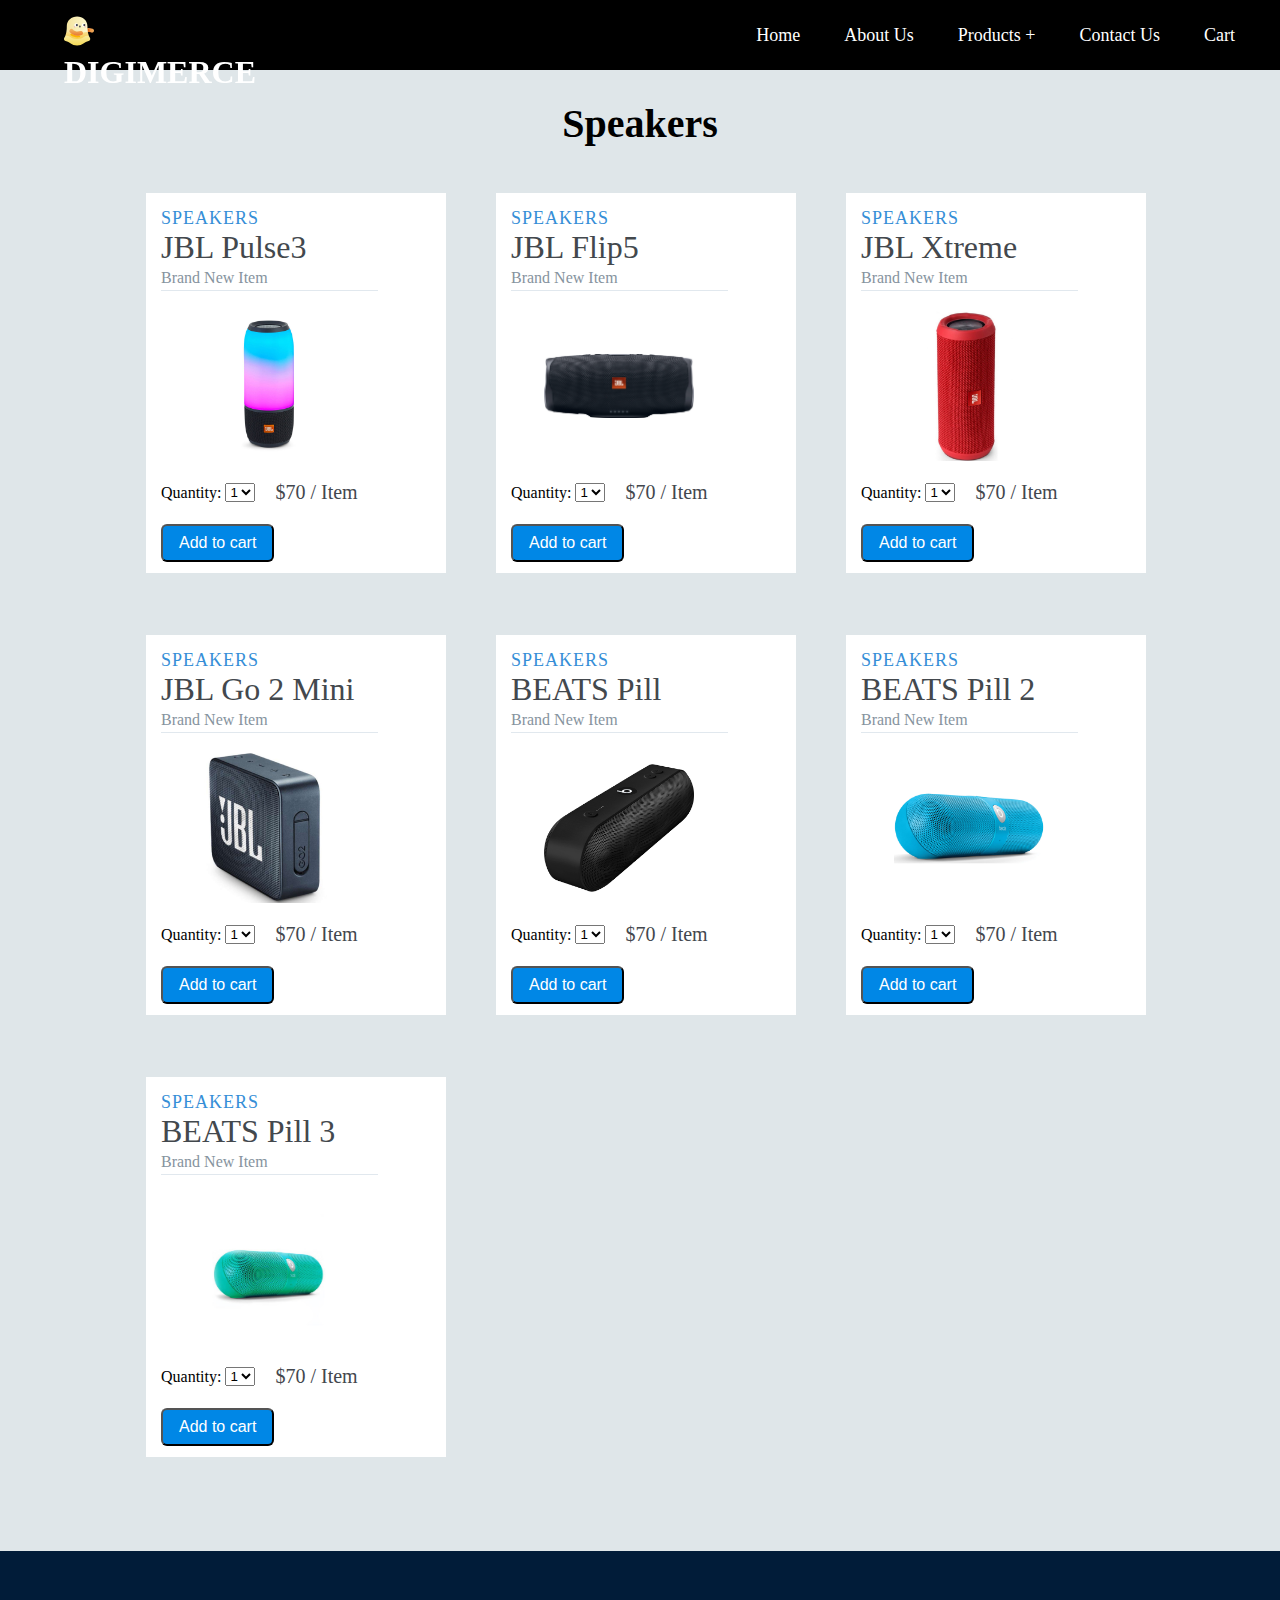
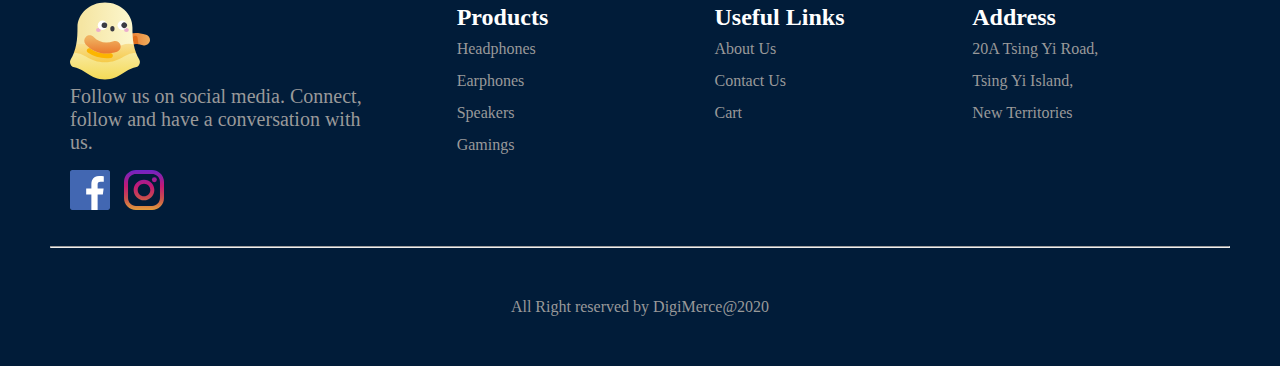
<file: speakers.html>
<!DOCTYPE html>
<html lang="en">

<head>
    <meta charset="UTF-8">
    <meta name="viewport" content="width=1920, initial-scale=1">
    <link rel="stylesheet" href="./style.css">
    <link rel="stylesheet" href="./productStyle.css">
    <link rel="stylesheet" href="./speakerStyle.css">
    <title>DIGIMERCE - Speakers</title>
</head>

<body>
    <header>
        <nav>
            <input type="checkbox" id="res-menu">
            <label for="res-menu">
                <img src="./img/menu-icon.png" id="menu-bars-icon" alt="">
                <img src="./img/close-icon.png" id="close-icon" alt="">
            </label>
            <h1><img src="./img/snapchat.svg" class="nav-logo" alt=""><a href="./index.html">DIGIMERCE</a></h1>
            <ul>
                <li><a href="./index.html">Home</a></li>
                <li><a href="./about.html">About Us</a></li>
                <li>
                    <label for="products-btn" class="show">Products +</label>
                    <a href="#" id="products-header">Products +</a>
                    <input type="checkbox" id="products-btn">
                    <ul>
                        <li><a href="./headphones.html">Headphones</a></li>
                        <li><a href="./earphones.html">Earphones</a></li>
                        <li><a href="./speakers.html">Speakers</a></li>
                        <li><a href="./gamings.html">Gamings</a></li>
                    </ul>
                </li>

                <li><a href="./contact.html">Contact Us</a></li>
                <li><a href="./cart.html">Cart</a></li>
            </ul>
        </nav>
    </header>

    <div class="main product-list">
        <h1>Speakers</h1>
        <div class="product-container">
            <div class="product-card">
                <div class="product-right-column">
                    <div class="product-description">
                        <span>Speakers</span>
                        <h1>JBL Pulse3</h1>
                        <p>Brand New Item</p>
                    </div>
                    <img src="./img/speakers/speakers1.jpg" alt="headphone1">
                    <div class="product-price">
                        Quantity:&nbsp;
                        <select>                    
                            <option value="1">1</option>
                            <option value="2">2</option>
                            <option value="3">3</option>
                        </select>
                        <span>$70 / Item</span>
                    </div>
                    <input class="add-to-cart-button" type="button" value="Add to cart">
                </div>
            </div>
            <div class="product-card">
                <div class="product-right-column">
                    <div class="product-description">
                        <span>Speakers</span>
                        <h1>JBL Flip5</h1>
                        <p>Brand New Item</p>
                    </div>
                    <img src="./img/speakers/speakers2.jpg" alt="headphone1">
                    <div class="product-price">
                        Quantity:&nbsp;
                        <select>                    
                            <option value="1">1</option>
                            <option value="2">2</option>
                            <option value="3">3</option>
                        </select>
                        <span>$70 / Item</span>
                    </div>
                    <input class="add-to-cart-button" type="button" value="Add to cart">
                </div>
            </div>
            <div class="product-card">
                <div class="product-right-column">
                    <div class="product-description">
                        <span>Speakers</span>
                        <h1>JBL Xtreme</h1>
                        <p>Brand New Item</p>
                    </div>
                    <img src="./img/speakers/speakers3.jpg" alt="headphone1">
                    <div class="product-price">
                        Quantity:&nbsp;
                        <select>                    
                            <option value="1">1</option>
                            <option value="2">2</option>
                            <option value="3">3</option>
                        </select>
                        <span>$70 / Item</span>
                    </div>
                    <input class="add-to-cart-button" type="button" value="Add to cart">
                </div>
            </div>
            <div class="product-card">
                <div class="product-right-column">
                    <div class="product-description">
                        <span>Speakers</span>
                        <h1>JBL Go 2 Mini</h1>
                        <p>Brand New Item</p>
                    </div>
                    <img src="./img/speakers/speakers4.jpg" alt="headphone1">
                    <div class="product-price">
                        Quantity:&nbsp;
                        <select>                    
                            <option value="1">1</option>
                            <option value="2">2</option>
                            <option value="3">3</option>
                        </select>
                        <span>$70 / Item</span>
                    </div>
                    <input class="add-to-cart-button" type="button" value="Add to cart">
                </div>
            </div>
            <div class="product-card">
                <div class="product-right-column">
                    <div class="product-description">
                        <span>Speakers</span>
                        <h1>BEATS Pill</h1>
                        <p>Brand New Item</p>
                    </div>
                    <img src="./img/speakers/speakers5.jpg" alt="headphone1">


                    <div class="product-price">
                        Quantity:&nbsp;
                        <select>                    
                            <option value="1">1</option>
                            <option value="2">2</option>
                            <option value="3">3</option>
                        </select>
                        <span>$70 / Item</span>
                    </div>
                    <input class="add-to-cart-button" type="button" value="Add to cart">
                </div>
            </div>
            <div class="product-card">
                <div class="product-right-column">
                    <div class="product-description">
                        <span>Speakers</span>
                        <h1>BEATS Pill 2</h1>
                        <p>Brand New Item</p>
                    </div>
                    <img src="./img/speakers/speakers6.jpg" alt="headphone3">


                    <div class="product-price">
                        Quantity:&nbsp;
                        <select>                    
                            <option value="1">1</option>
                            <option value="2">2</option>
                            <option value="3">3</option>
                        </select>
                        <span>$70 / Item</span>
                    </div>
                    <input class="add-to-cart-button" type="button" value="Add to cart">
                </div>
            </div>
            <div class="product-card">
                <div class="product-right-column">
                    <div class="product-description">
                        <span>Speakers</span>
                        <h1>BEATS Pill 3</h1>
                        <p>Brand New Item</p>
                    </div>
                    <img src="./img/speakers/speakers7.jpg" alt="headphone4">

                    <div class="product-price">
                        Quantity:&nbsp;
                        <select>                    
                            <option value="1">1</option>
                            <option value="2">2</option>
                            <option value="3">3</option>
                        </select>
                        <span>$70 / Item</span>
                    </div>
                    <input class="add-to-cart-button" type="button" value="Add to cart">
                </div>
            </div>
        </div>



    </div>
    <footer class="footer">
        <div class="footer-left">
            <img src="./img/snapchat.svg" alt="DigiMerce">
            <p>Follow us on social media. Connect, follow and have a conversation with us.</p>
            <div class="socials">
                <a href="#"><img src="./img/facebook.svg" alt="DigiMerce's facebook page"></a>
                <a href="#"><img src="./img/instagram.svg" alt="DigiMerce's instagram page"></a>
            </div>
        </div>
        <ul class="footer-right">
            <li>
                <h2>Products</h2>
                <ul class="footer-box">
                    <li><a href="./headphones.html">Headphones</a></li>
                    <li><a href="./earphones.html">Earphones</a></li>
                    <li><a href="#">Speakers</a></li>
                    <li><a href="./gamings.html">Gamings</a></li>
                </ul>
            </li>
            <li class="features">
                <h2>Useful Links</h2>
                <ul class="footer-box">
                    <li><a href="./about.html">About Us</a></li>
                    <li><a href="./contact.html">Contact Us</a></li>
                    <li><a href="./cart.html">Cart</a></li>
                </ul>
            </li>
            <li>
                <h2>Address</h2>
                <ul class="footer-box">
                    <li>
                        <p>20A Tsing Yi Road,</p>
                    </li>
                    <li>
                        <p>Tsing Yi Island,</p>
                    </li>
                    <li>
                        <p>New Territories</p>
                    </li>
                </ul>
            </li>
        </ul>
        <hr/>
        <div class="footer-bottom">
            <p>All Right reserved by DigiMerce@2020</p>
        </div>

    </footer>
</body>

</html>
</file>
<file: style.css>
/* Home Page Style */

@font-face {
    font-family: "big-john-regular";
    src: url(./font/BIGJOHN.otf);
}

@font-face {
    font-family: "slim-joe-regular";
    src: url(./font/SlimJoe.otf);
}

* {
    margin: 0;
    padding: 0;
    box-sizing: border-box;
}


/* Import font family */

html {
    scroll-behavior: smooth;
}

body {
    font-size: 1rem;
    font-family: poppins;
}


/* Header */

.nav-logo {
    width: 30px;
    height: 30px;
}

nav {
    position: fixed;
    width: 100%;
    justify-content: space-between;
    align-items: center;
    background: #000;
    z-index: 1;
}

nav:after {
    content: '';
    clear: both;
    display: table;
}

nav h1 {
    position: fixed;
    width: 12.5rem;
    top: 1rem;
    left: 5%;
    color: #fff;
    text-transform: uppercase;
}

nav>h1>a {
    color: #fff;
    text-decoration: none;
}

nav ul {
    float: right;
    margin-right: 25px;
    list-style: none;
    position: relative;
}

nav ul li {
    display: inline-block;
    line-height: 3rem;
    margin: 0 5px;
}

nav ul li a {
    padding: 5px 15px;
    color: #fff;
    font-size: 18px;
    text-decoration: none;
    line-height: 70px;
}

nav ul li a:hover {
    color: rgb(170, 167, 167);
    border-radius: 5px;
    box-shadow: 0 0 5px rgb(170, 167, 167), 0 0 5px rgb(170, 167, 167);
}

nav ul ul li a:hover {
    color: cyan;
    box-shadow: none;
}

nav ul ul {
    position: absolute;
    top: 90px;
    opacity: 0;
    visibility: hidden;
    transition: top 0.3s;
    z-index: 999;
}

nav ul li:hover>ul {
    top: 70px;
    opacity: 1;
    visibility: visible;
}

nav ul ul li {
    position: relative;
    margin: 0px;
    width: 200px;
    float: none;
    display: list-item;
    border-bottom: 1px solid rgba(0, 0, 0, 0, 0.3);
    background: #1b1b1b;
}

nav ul ul li a {
    line-height: 50px;
}

.show,
#res-menu,
#products-btn {
    display: none;
}

#menu-bars-icon {
    width: 40px;
    height: 40px;
    float: right;
    display: none;
    margin-top: 5px;
    margin-right: 30px;
    cursor: pointer;
}

#close-icon {
    width: 30px;
    height: 30px;
    float: right;
    display: none;
    margin-top: 10px;
    margin-right: 30px;
    cursor: pointer;
}


/* Home Banner Style */

.banner-area {
    background: linear-gradient(to right, rgba(0, 0, 0, 0.3), rgba(0, 0, 0, 0.4)), url(./img/banner.jpg);
    -webkit-background-size: cover;
    background-size: cover;
    background-position: center center;
    height: 70vh;
}

.banner-text {
    width: 100%;
    height: 150%;
    display: flex;
    align-items: center;
    justify-content: center;
}

.banner-text h2 {
    font-family: "big-john-regular";
    color: rgb(244, 244, 244);
    margin-top: -300px;
    font-size: 56px;
    text-align: center;
}


/* Product List Style */

.main>h1 {
    font-size: 40px;
    text-align: center;
}

.product-list {
    background-color: #dfe6e9;
    padding: 3rem;
}

.product-container {
    margin-top: 30px;
    margin-bottom: 30px;
    display: grid;
    grid-template-columns: repeat(auto-fit, 20rem);
    justify-content: center;
    column-gap: 30px;
    row-gap: 30px;
}

.product-list .card {
    background-color: white;
    border-radius: 10px;
    padding: 1rem;
    box-shadow: 0px 10px 5px #b2b3c3;
    text-align: center;
}

.card .product-title {
    font-size: 24px;
    font-weight: bold;
    padding-bottom: 20px;
}

.card img {
    width: 240px;
    height: 240px;
    border-radius: 5px;
}

.buy-button {
    color: #fff;
    background-color: #0050a1;
    border: none;
    padding: 1rem;
    border-radius: 5px;
    font-weight: bold;
    margin-top: 20px;
}

.buy-button:hover {
    box-shadow: 0px 5px 5px #b2bec3;
}


/* Media Style when navigation bar width less than 968px */

@media (max-width: 968px) {
    nav {
        height: 50px;
    }
    #menu-bars-icon {
        display: block;
    }
    nav ul {
        margin-right: 0px;
        float: left;
        position: fixed;
        width: 100%;
        /* height: 100vh; */
        background: #1b1b1b;
        top: 50px;
        right: -100%;
        text-align: center;
        transition: 0.5s;
        z-index: 10;
    }
    nav ul li,
    nav ul ul li {
        display: block;
        width: 100%;
        line-height: 10px;
    }
    nav ul ul {
        top: 70px;
        position: static;
        border-top: none;
        float: none;
        display: none;
        opacity: 1;
        visibility: visible;
    }
    nav>ul>ul>a {
        font-size: 16px;
    }
    .show {
        display: block;
        color: white;
        font-size: 20px;
        padding: 0 20px;
        line-height: 70px;
        cursor: pointer;
    }
    .show:hover {
        color: cyan;
    }
    nav>ul>li>a {
        font-size: 20px;
    }
    nav ul li a:hover {
        box-shadow: none;
    }
    #products-header {
        display: none;
    }
    [id^=products-btn]:checked+ul {
        display: block;
        transition: .3s;
    }
    #res-menu:checked~ul {
        right: 0;
    }
    #res-menu:checked~label #menu-bars-icon {
        display: none;
    }
    #res-menu:checked~label #close-icon {
        display: block;
    }
}


/* Footer Style*/

footer {
    display: flex;
    flex-flow: row wrap;
    padding: 50px;
    color: #fff;
    background-color: #011c39;
}

.footer>* {
    flex: 1 100%;
}

.footer-left {
    margin-left: 1.25em;
    margin-bottom: 2em;
}

.footer-left>img {
    width: 80px;
    height: 80px;
}

.footer-right>h2 {
    font-weight: 600;
    font-size: 17px;
}

.footer ul {
    list-style: none;
    padding-left: 0;
}

.footer li {
    line-height: 2em;
}

.footer a {
    text-decoration: none;
}

.footer-right {
    display: flex;
    flex-flow: row wrap;
}

.footer-right>* {
    flex: 1 50%;
    margin-right: 1.25em;
}

.footer-box {
    padding: 0 0 1.5rem 0;
}

.footer-box a {
    color: #999;
}

.footer-bottom {
    text-align: center;
    color: #999;
    padding-top: 50px;
}

.footer-left p {
    padding-right: 20%;
    padding-bottom: 1rem;
    font-size: 20px;
    color: #999;
}

.footer-right p {
    color: #999;
}

.socials a {
    display: inline-block;
    margin-right: 10px;
}

.socials a i {
    color: #e7f2f4;
    padding: 10px 12px;
    font-size: 20px;
}

.socials img {
    width: 40px;
    height: 40px;
}

@media screen and (min-width:600px) {
    .footer-right>* {
        flex: 1;
    }
    .footer-left {
        flex: 1 0px;
    }
    .footer-right {
        flex: 2 0px;
    }
}
</file>
<file: aboutStyle.css>
.about-container {
    display: flex;
    justify-content: center;
    align-items: center;
    min-height: 100vh;
    background: linear-gradient(#0f4675, #0f4675 20%, #fff 80%, #fff) 100%;
    flex-wrap: wrap;
}

.about-container .about-header {
    font-family: 'Allura', cursive;
    font-size: 40px;
    font-weight: 1200;
    padding-top: 50px;
    width: 100%;
    justify-content: center;
    text-align: center;
    color: #fff;
}

.about-container .about-box {
    justify-content: center;
    text-align: center;
    background: #fff;
    margin: 0% 50px 50px 50px;
    width: 300px;
    padding: 20px;
    line-height: 20px;
    color: #8e8b8b;
    position: relative;
}

.about-container .about-box:before {
    content: '';
    position: absolute;
    top: 0;
    left: 0;
    width: 100%;
    height: 100%;
    background: #ff226d;
    transform: scaleY(0);
    transform-origin: top;
    transition: transform 0.5s;
}

.about-container .about-box:hover:before {
    transform: scaleY(1);
    transform-origin: top;
    transition: transform 0.5s;
}

.about-container .about-box h2 {
    position: absolute;
    left: 40px;
    top: 60px;
    font-size: 4rem;
    font-weight: 800;
    z-index: 1;
    opacity: 0.1;
    transition: 0.5s;
}

.about-container .about-box:hover h2 {
    opacity: 1;
    color: #fff;
    transform: translateY(-40px);
}

.about-container .about-box h3 {
    position: relative;
    z-index: 2;
    transition: 0.5s;
    color: #0f4675;
    font-size: 26px;
    margin-top: 50px;
}

.about-container .about-box p.role {
    color: #ccc;
    margin: 12px 0;
    font-size: 12px;
    text-transform: uppercase;
}

.about-container .about-box:hover h2 {
    color: #fff;
}

.about-container .about-box p {
    position: relative;
    z-index: 2;
    color: #555555;
    transition: 0.5s;
}

.about-container .about-box:hover h3,
.about-container .about-box:hover p {
    color: #fff;
}

.about-container .about-box .about-img {
    position: absolute;
    top: -50px;
    left: 50%;
    transform: translateX(-50%);
    width: 100px;
    height: 100px;
    border-radius: 50%;
    background: #fff;
}

.about-container .about-box .about-img img {
    width: 100px;
    height: 100px;
    padding: 5px;
    border-radius: 50%;
}
</file>
<file: cartStyle.css>
.cart-container {
    padding-top: 10%;
    padding-left: 10%;
    min-height: 80vh;
}

table {
    width: 90%;
    border-collapse: collapse;
}

.cart-information {
    display: flex;
    flex-wrap: wrap;
}

.cart-information img {
    width: 80px;
    height: 80px;
    margin-right: 10px;
}

th {
    text-align: left;
    padding: 5px;
    color: #fff;
    background: #011c39;
    font-weight: normal;
}

td {
    padding: 10px 5px;
}

td a {
    color: #011c39;
    font-size: 12px;
}

.price-total {
    display: flex;
    justify-content: flex-end;
    padding-right: 10%;
}

.price-total table {
    border-top: 3px solid #011c39;
    width: 90%;
    max-width: 350px;
}

td:last-child {
    text-align: right;
}

th:last-child {
    text-align: right;
}

.total {
    border-top: 3px solid #011c39;
}
</file>
<file: contactStyle.css>
/* Contact Page Style */

.contact {
    position: relative;
    min-height: 100vh;
    padding: 50px 100px;
    display: flex;
    justify-content: center;
    align-items: center;
    flex-direction: column;
    background: url(./img/contact_bg.png);
    background-position: center center;
    background-size: cover;
    z-index: 0;
}

.contact .content {
    padding-bottom: 50px;
    max-width: 1000px;
    text-align: center;
}

.contact .content h2 {
    font-size: 42px;
    font-weight: 400;
    color: #f0f0f0;
}

.container {
    width: 80%;
    display: flex;
    justify-content: center;
    align-items: center;
    margin-top: 30px;
    background: #fff;
}

.container .contact-info {
    width: 50%;
    display: flex;
    flex-direction: column;
    padding-left: 80px;
}

.container .contact-info .contact-box {
    position: relative;
    padding: 20px 0;
    display: flex;
}

.container .contact-info .contact-box .contact-text {
    display: flex;
    font-size: 20px;
    color: #000;
    flex-direction: column;
    font-weight: 300;
    word-break: break-all;
}

.container .contact-info .contact-box .contact-text h3 {
    font-size: 26px;
    font-weight: 800;
    color: rgb(151, 218, 245);
}

.contact-form {
    width: 40%;
    padding: 40px;
    /* background: #fff; */
}

.contact-form h2 {
    font-size: 30px;
    color: #333;
    font-weight: 500;
}

.contact-form .input-box {
    position: relative;
    width: 100%;
    margin-top: 10px;
}

.contact-form .input-box input,
.contact-form .input-box textarea {
    width: 100%;
    padding: 5px 0;
    font-size: 16px;
    margin: 10px 0;
    border: none;
    border-bottom: 2px solid #333;
    outline: none;
    resize: none;
}

.contact-form .input-box input[type="submit"] {
    width: 100px;
    background: #00bcd4;
    color: #fff;
    border: none;
    cursor: pointer;
    padding: 10px;
    font-size: 18px;
}

#phone:focus:valid {
    background: rgb(220, 255, 220) url(./img/rb_okay.png) right no-repeat;
}

#phone:focus:invalid {
    background: rgb(255, 230, 230) url(./img/rb_warning.png) right no-repeat;
}

@media (max-width: 991px) {
    .contact {
        padding: 50px;
    }
    .container {
        flex-direction: column;
    }
    .contact .content {
        padding-top: 20px;
        padding-bottom: 0px;
        max-width: 800px;
        text-align: center;
    }
    .container .contact-info {
        padding-left: 50px;
    }
    .container .contact-info,
    .contact-form {
        width: 100%;
    }
}
</file>
<file: productStyle.css>
.product-card {
    width: 300px;
    height: 500px;
    margin: 5%;
    padding: 15px;
    display: flex;
    background-color: #fff;
}

.product-list {
    padding-top: 100px;
}

.product-right-column img {
    left: 0;
    width: 150px;
    height: 150px;
    display: block;
    margin-left: auto;
    margin-right: auto;
}

.product-description {
    border-bottom: 1px solid #e1e8ee;
    margin-bottom: 20px;
}

.product-description span {
    font-size: 18px;
    color: #358ed7;
    letter-spacing: 1px;
    text-transform: uppercase;
    text-decoration: none;
}

.product-description h1 {
    font-weight: 300;
    font-size: 32px;
    color: #43484d;
}

.product-description p {
    font-size: 16px;
    font-weight: 300;
    color: #86939e;
    line-height: 24px;
}

.product-color span {
    font-size: 14px;
    font-weight: 400;
    color: #86939e;
    margin-bottom: 20px;
    display: inline-block;
}

.product-color {
    margin-bottom: 30px;
}

.color-pick div {
    display: inline-block;
}

.color-pick input[type="radio"] {
    display: none;
}

.swatch {
    display: inline-block;
    vertical-align: middle;
    height: 40px;
    width: 40px;
    margin: 0 5px 0 0;
    border: 2px solid #d4d4d4;
    border-radius: 50%;
    cursor: pointer;
    box-shadow: 0 1px 3px 0 rgba(0, 0, 0, 0.33);
}

.color-pick input[type="radio"]:checked+.swatch {
    box-shadow: inset 0 0 0 2px white;
    border-radius: 50%;
    background-image: url("./img/rb_okay.png");
    background-repeat: no-repeat;
    background-position: center;
}

.product-price {
    display: flex;
    align-items: center;
}

.product-price span {
    font-size: 20px;
    font-weight: 300;
    color: #43474d;
    margin-left: 20px;
    margin-right: 20px;
}

.add-to-cart-button {
    display: inline-block;
    background-color: #0087e6;
    border-radius: 6px;
    font-size: 16px;
    color: #fff;
    text-decoration: none;
    margin-top: 20px;
    padding: 8px 16px;
    transition: all 0.5s;
}

.add-to-cart-button:hover {
    background-color: #64af3d;
}
</file>
<file: speakerStyle.css>
.product-card {
    height: 380px;
}

.product-price {
    padding-top: 20px;
}
</file>
<file: gamingStyle.css>
.product-card {
    height: 400px;
}

.product-price {
    padding-top: 20px;
}
</file>
